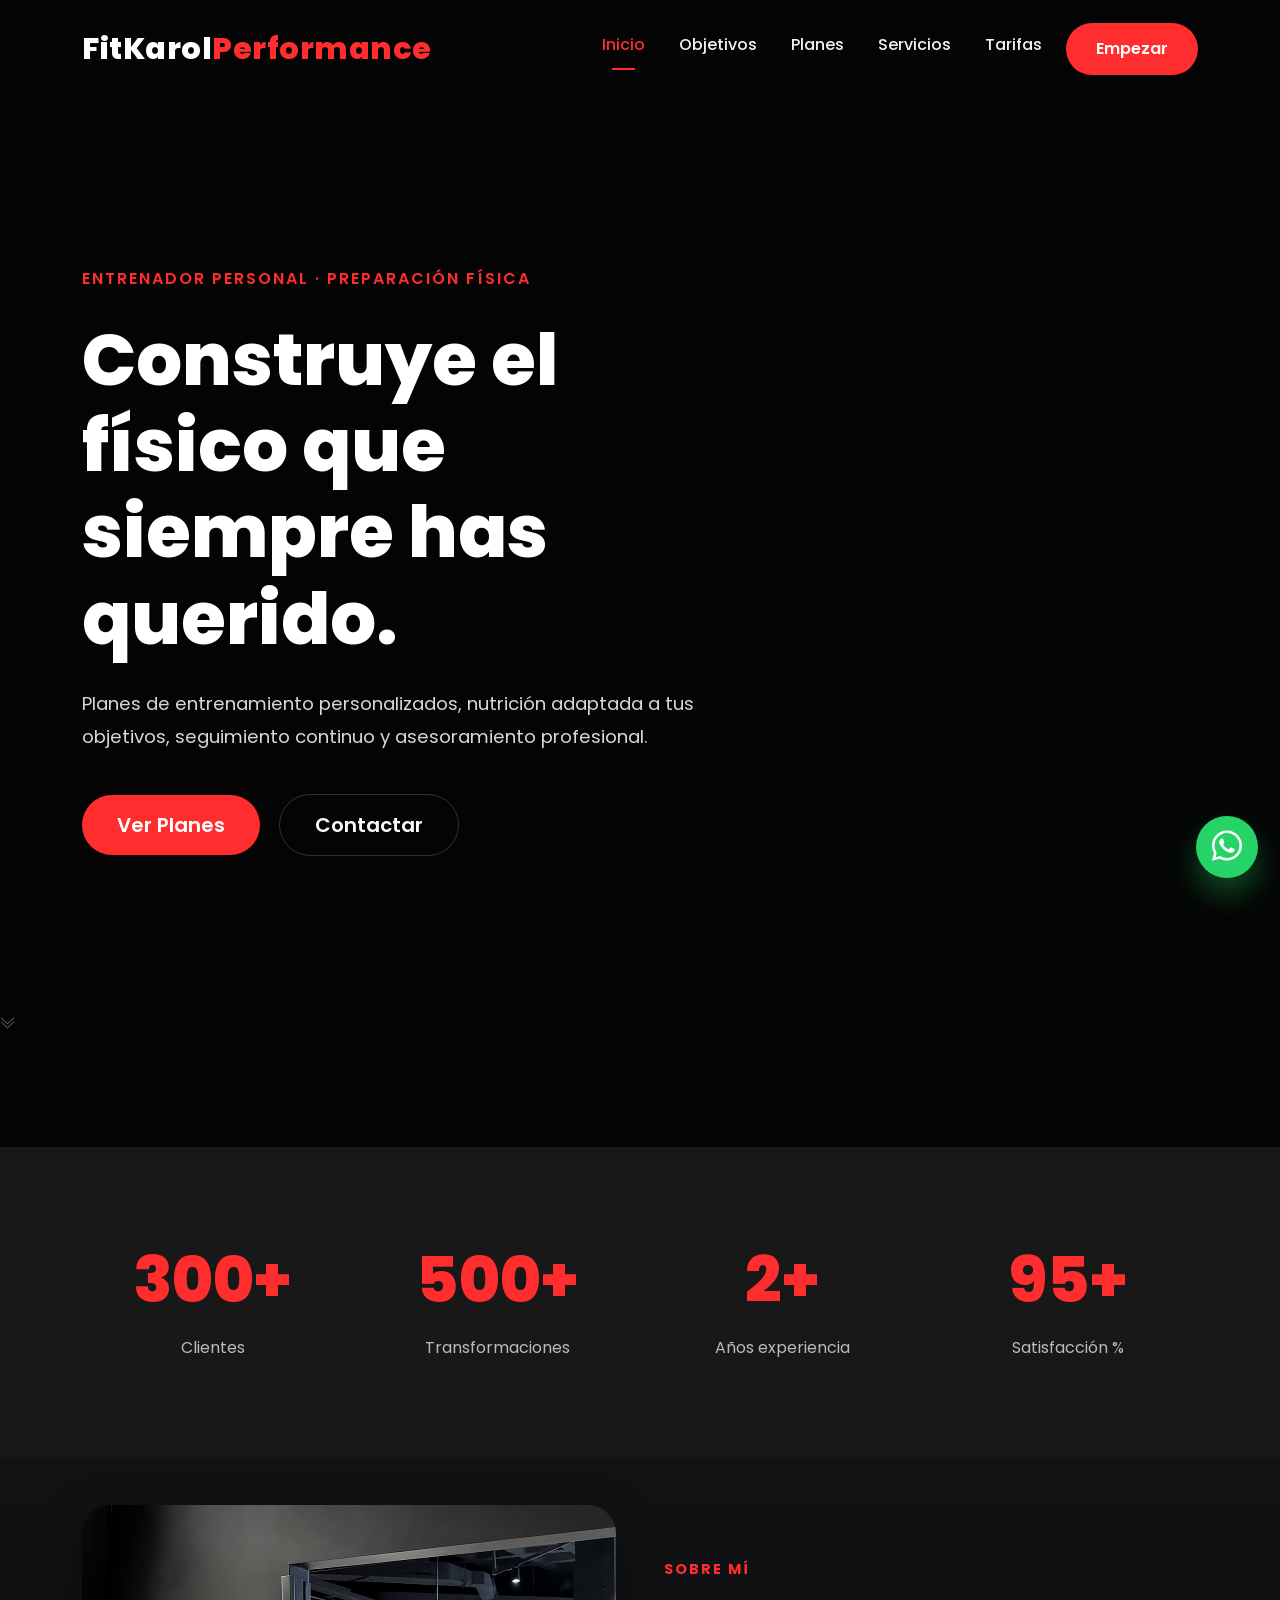
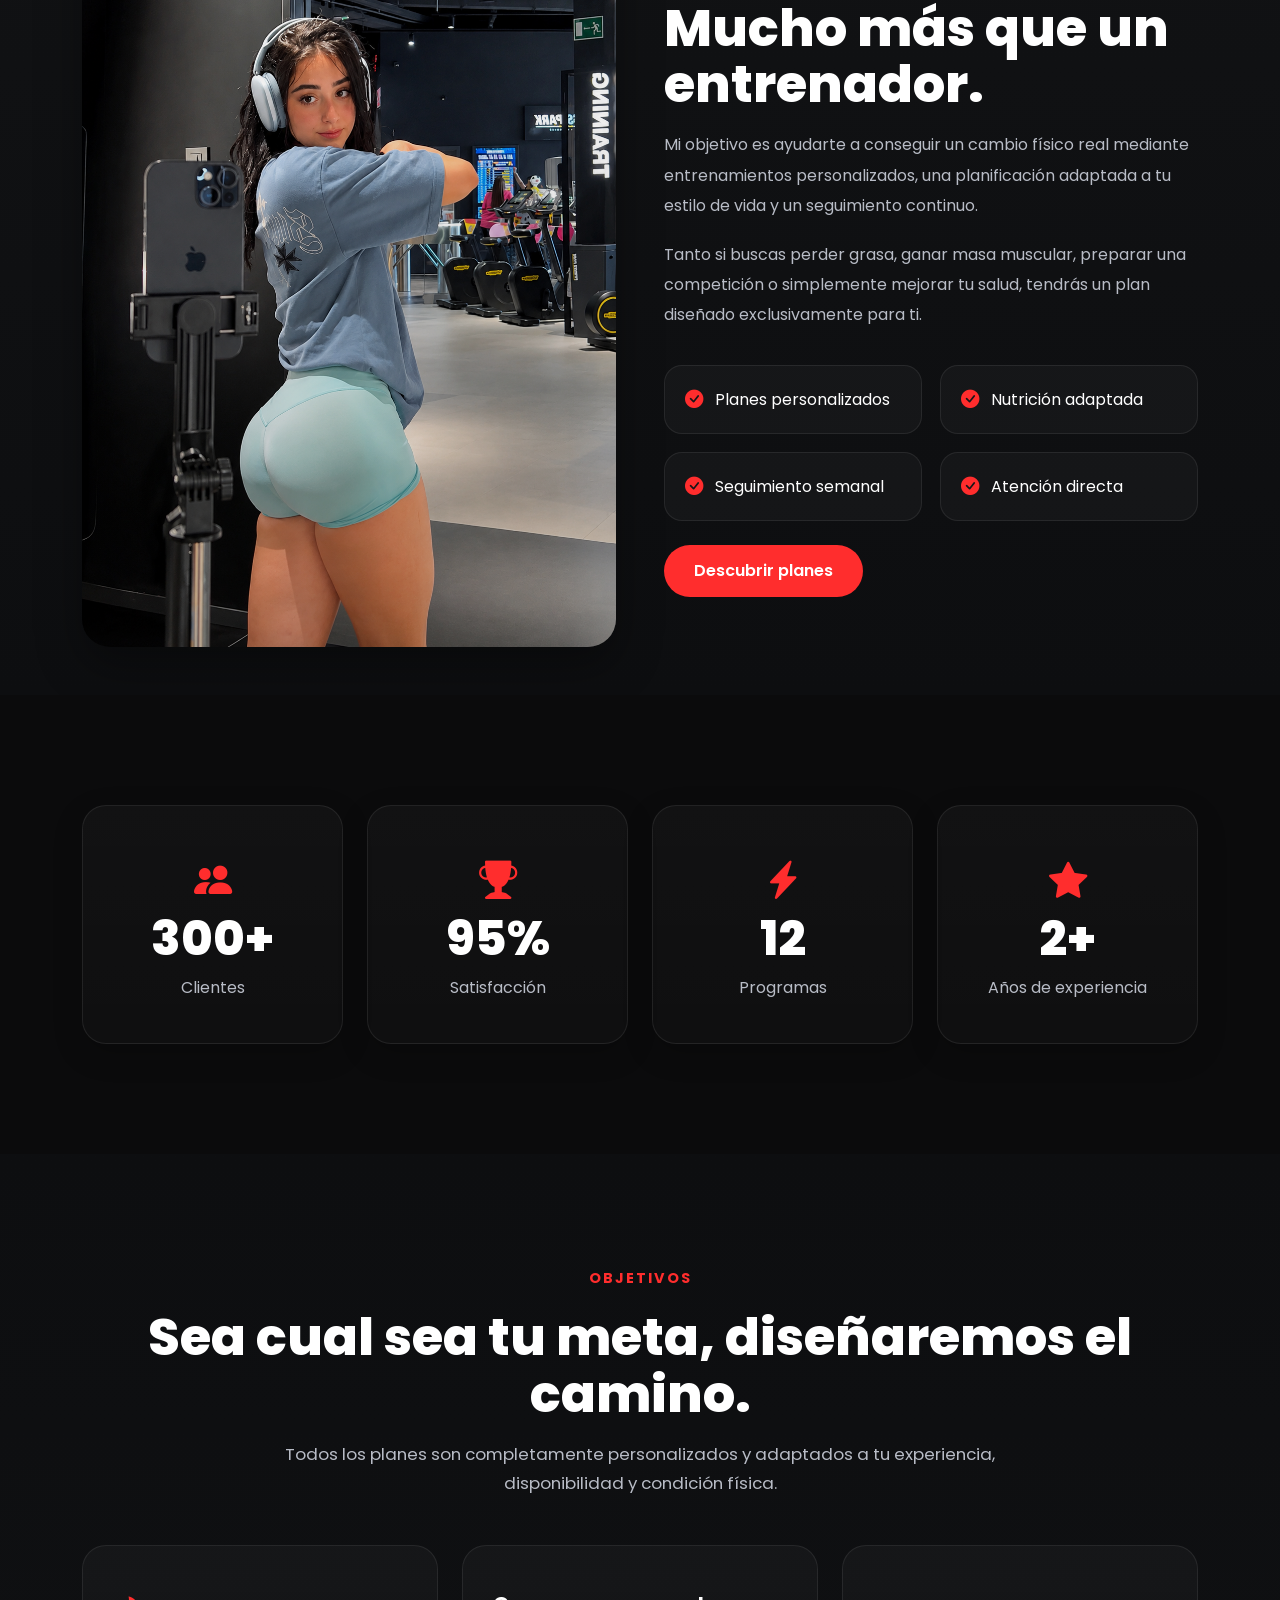
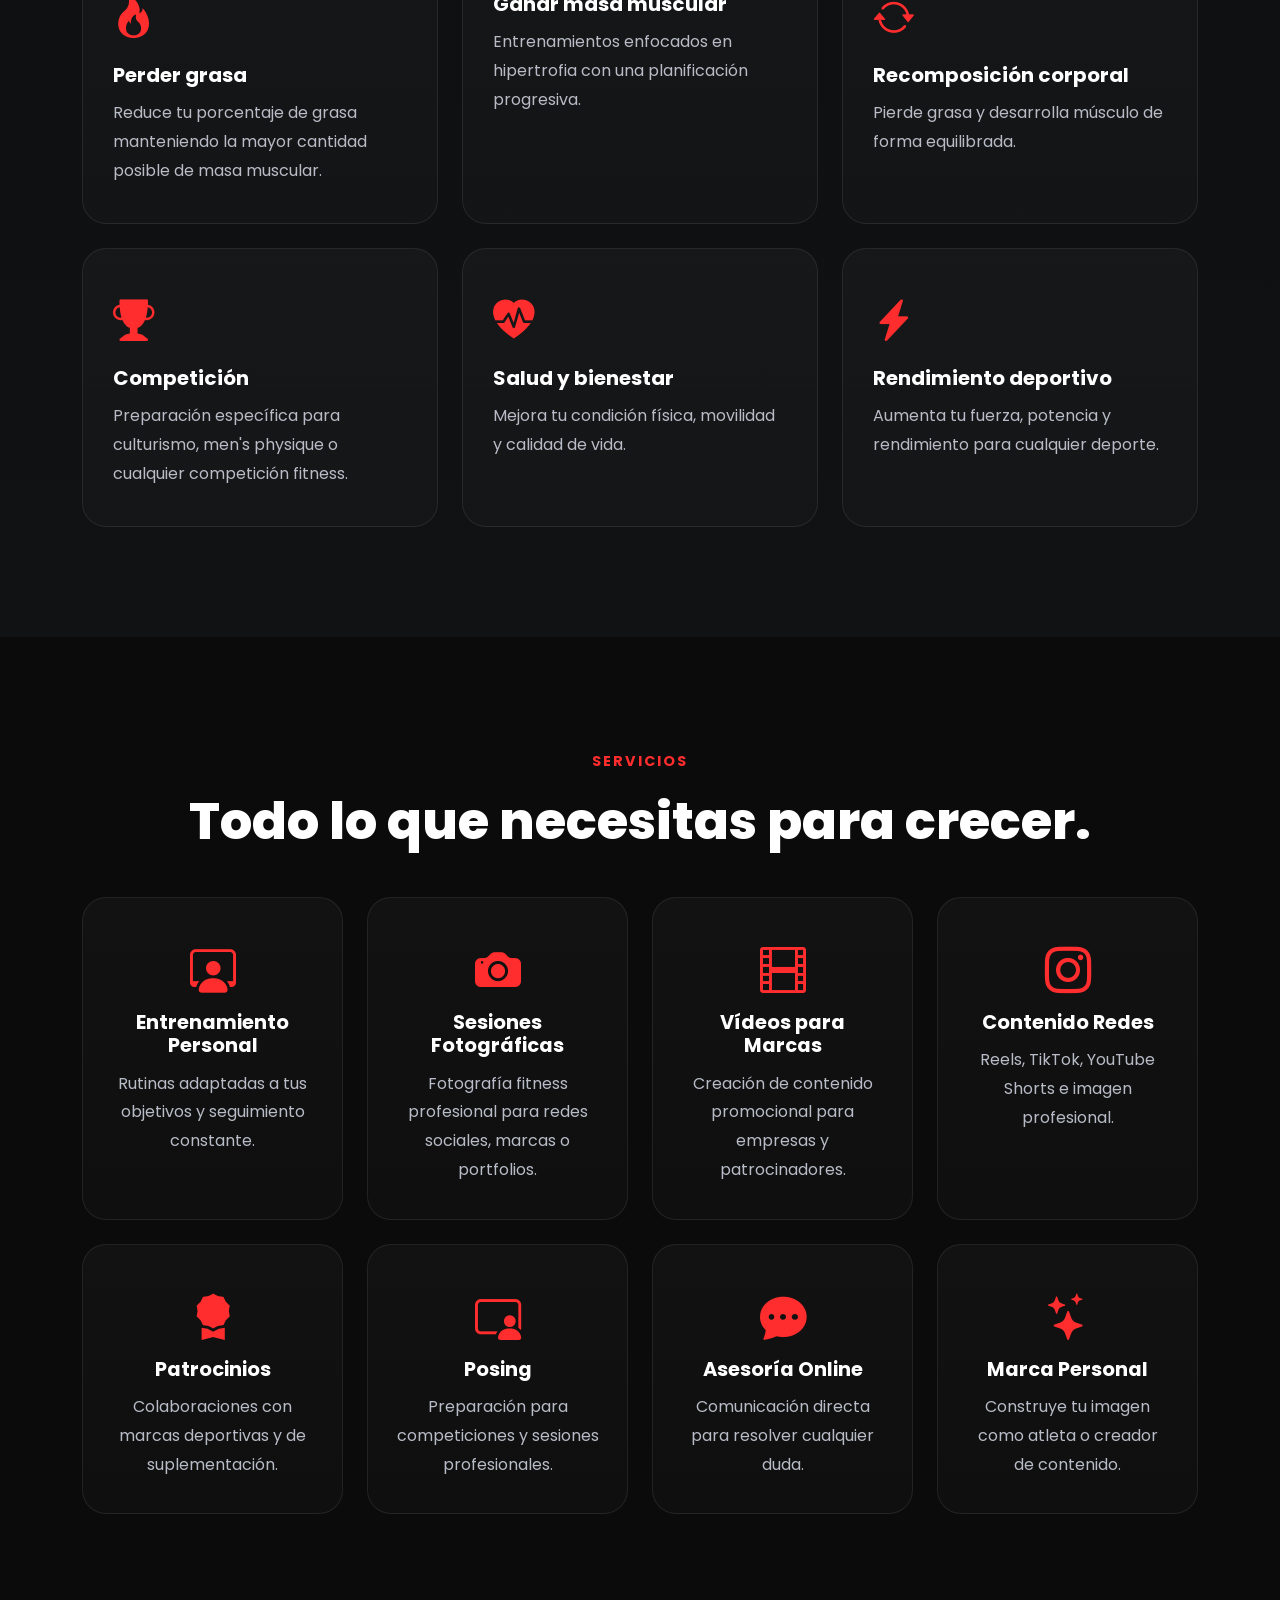
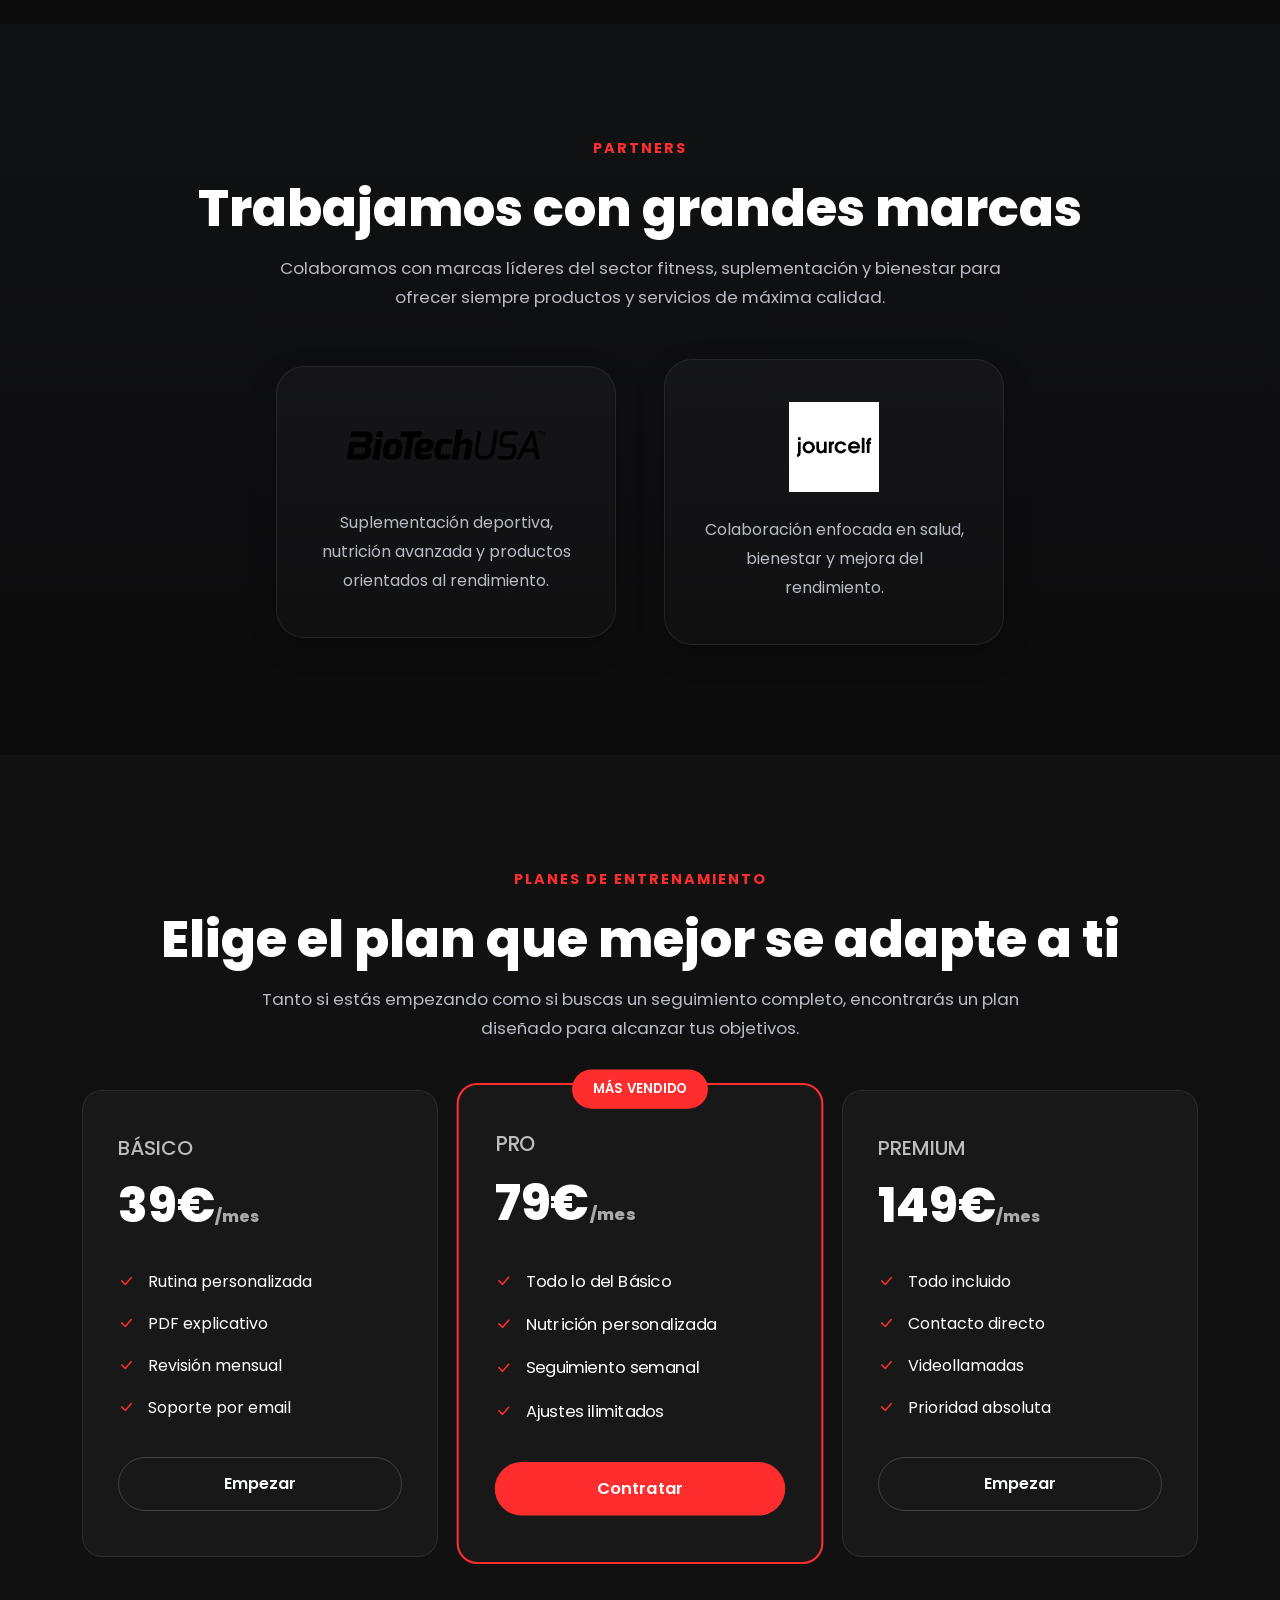
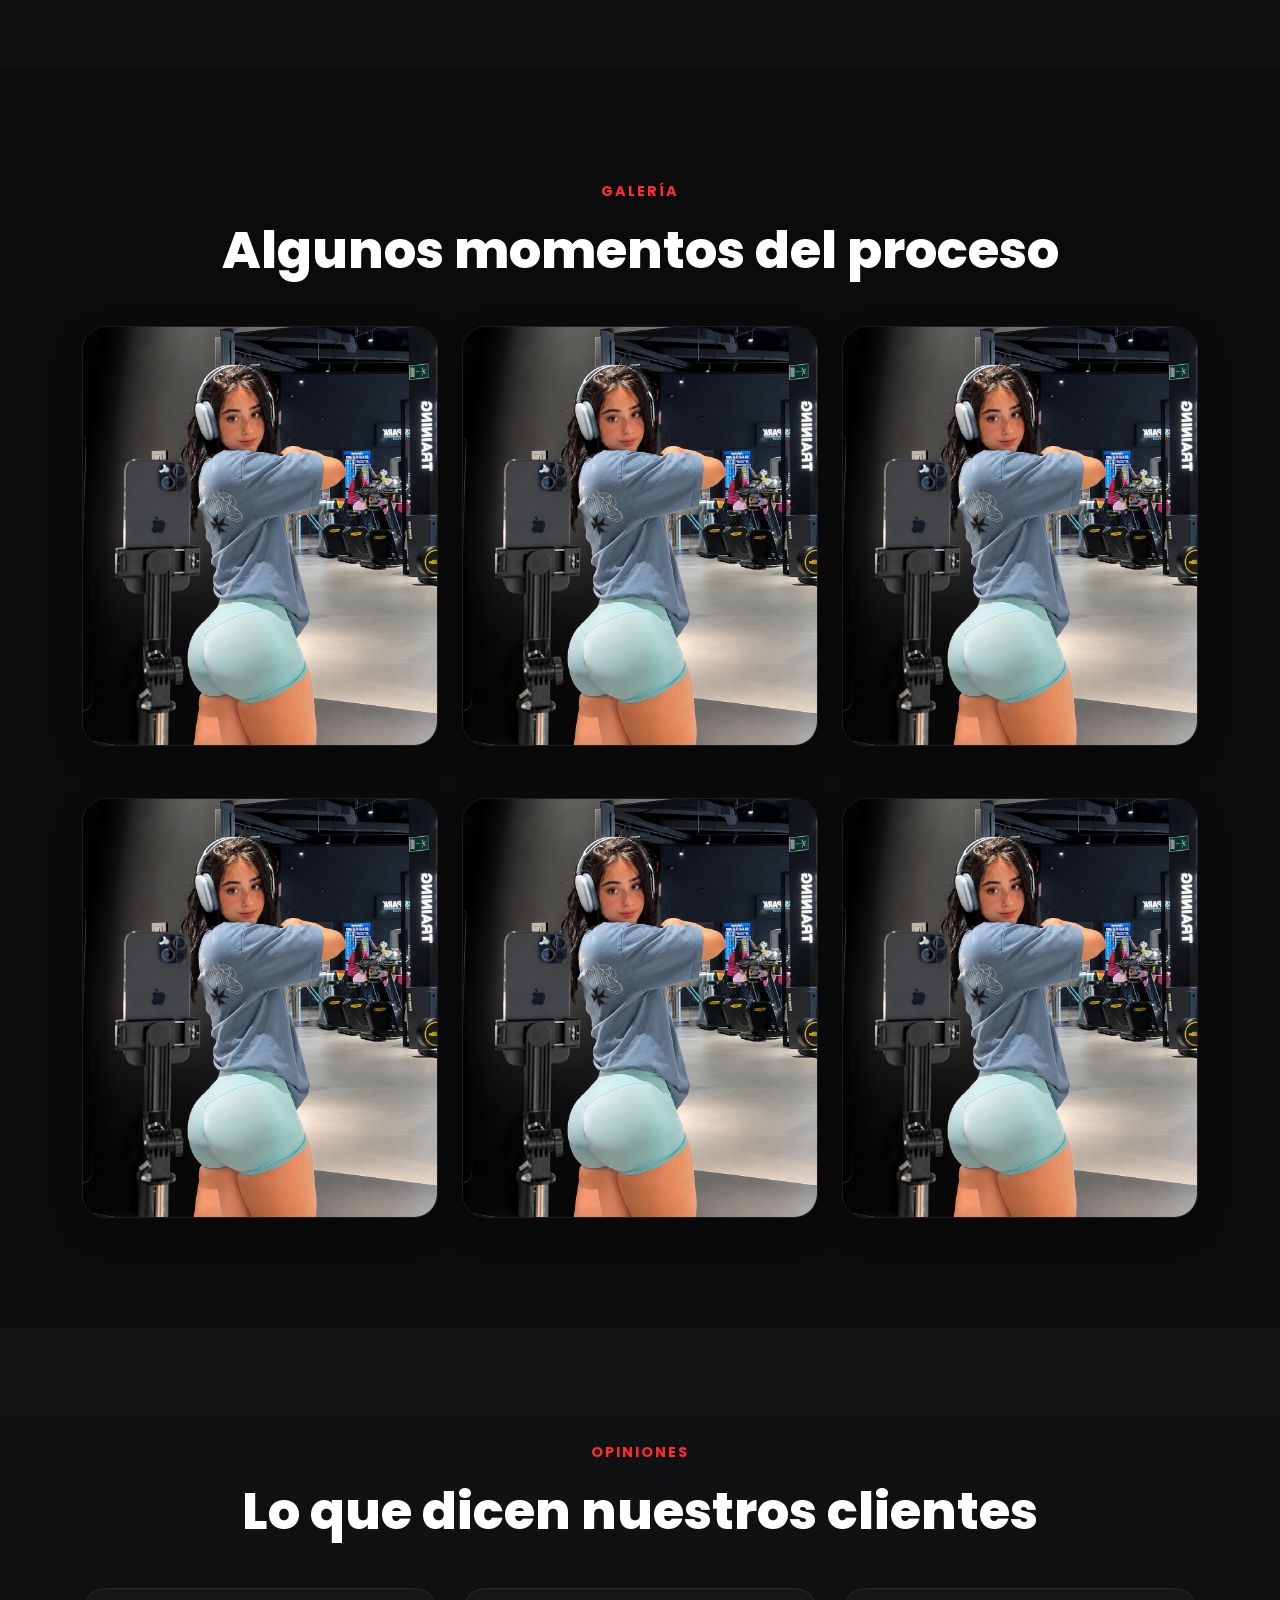
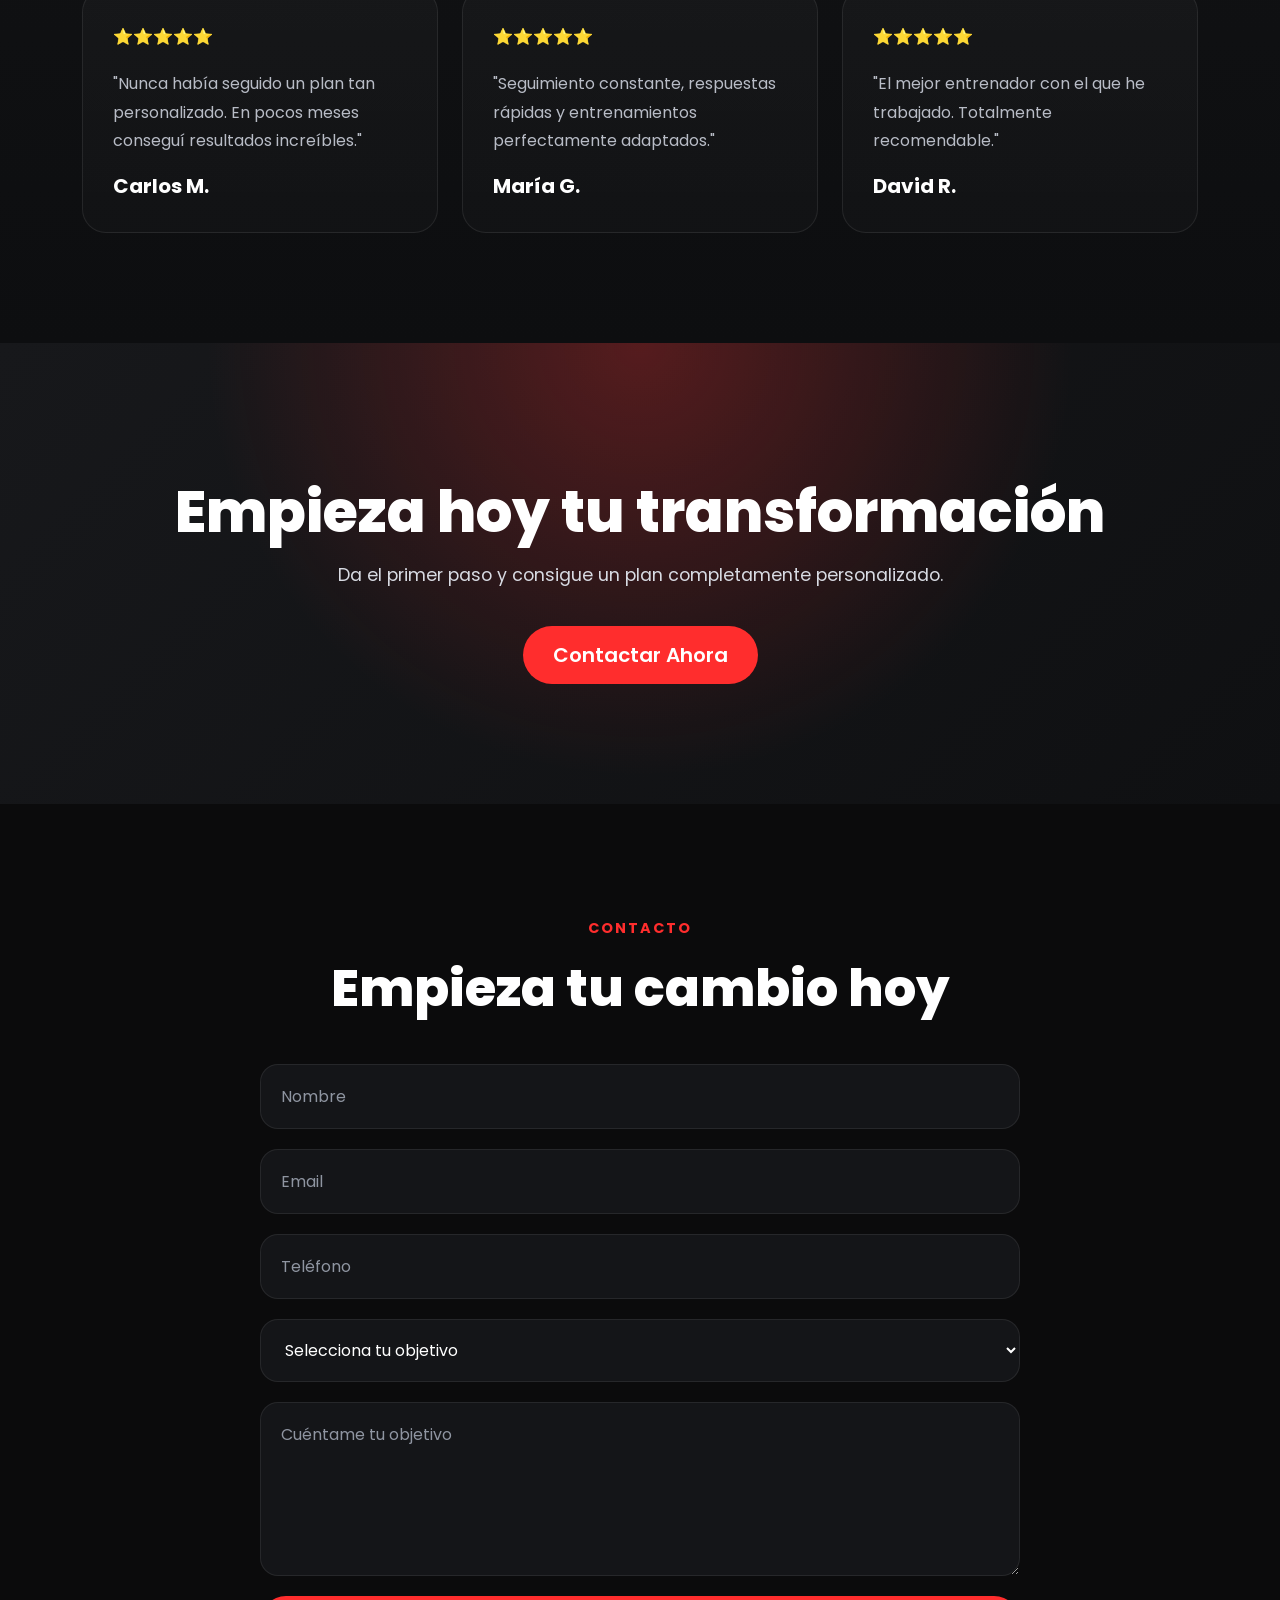
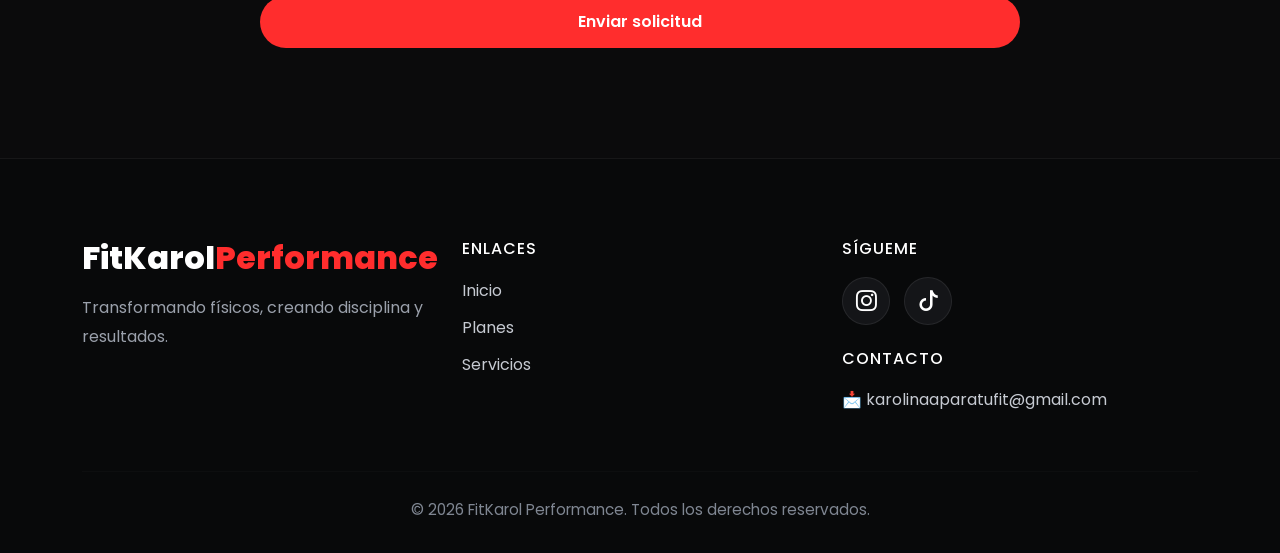
<file: html/index.html>
<!DOCTYPE html>
<html lang="es">

<head>

    <meta charset="UTF-8">
    <meta name="viewport" content="width=device-width, initial-scale=1.0">

    <title>FitKarol Performance | Entrenamiento Personal</title>
    <link rel="icon" type="image/png" href="../img/peso.png">

    <!-- Bootstrap -->
    <link href="https://cdn.jsdelivr.net/npm/bootstrap@5.3.7/dist/css/bootstrap.min.css" rel="stylesheet">

    <!-- AOS Animations -->
    <link href="https://unpkg.com/aos@2.3.1/dist/aos.css" rel="stylesheet">

    <!-- Bootstrap Icons -->
    <link rel="stylesheet" href="https://cdn.jsdelivr.net/npm/bootstrap-icons@1.13.1/font/bootstrap-icons.min.css">

    <!-- Google Fonts -->
    <link href="https://fonts.googleapis.com/css2?family=Poppins:wght@300;400;500;600;700;800&display=swap"
        rel="stylesheet">

    <!-- CSS -->
    <link rel="stylesheet" href="../css/index.css">

</head>

<body>

    <!--================ NAVBAR ================-->

    <nav class="navbar navbar-expand-lg fixed-top">

        <div class="container">

            <a class="navbar-brand" href="#">
                FitKarol<span>Performance</span>
            </a>

            <button class="navbar-toggler" type="button" data-bs-toggle="collapse" data-bs-target="#menu">

                <i class="bi bi-list"></i>

            </button>

            <div class="collapse navbar-collapse" id="menu">

                <ul class="navbar-nav ms-auto">

                    <li class="nav-item">
                        <a href="#inicio" class="nav-link">Inicio</a>
                    </li>

                    <li class="nav-item">
                        <a href="#objetivos" class="nav-link">Objetivos</a>
                    </li>

                    <li class="nav-item">
                        <a href="#planes" class="nav-link">Planes</a>
                    </li>

                    <li class="nav-item">
                        <a href="#servicios" class="nav-link">Servicios</a>
                    </li>

                    <li class="nav-item">
                        <a href="#tarifas" class="nav-link">Tarifas</a>
                    </li>

                    <li class="nav-item">
                        <a href="#contacto" class="btn btn-danger ms-lg-3">
                            Empezar
                        </a>
                    </li>

                </ul>

            </div>

        </div>

    </nav>

    <!--================ HERO ================-->

    <section id="inicio" class="hero">

        <div class="overlay"></div>

        <div class="container">

            <div class="row align-items-center min-vh-100">

                <div class="col-lg-7">

                    <span class="hero-subtitle">
                        ENTRENADOR PERSONAL · PREPARACIÓN FÍSICA
                    </span>

                    <h1>

                        Construye el físico
                        que siempre
                        has querido.

                    </h1>

                    <p>

                        Planes de entrenamiento personalizados,
                        nutrición adaptada a tus objetivos,
                        seguimiento continuo y asesoramiento profesional.

                    </p>

                    <div class="hero-buttons">

                        <a href="#planes" class="btn btn-danger btn-lg">

                            Ver Planes

                        </a>

                        <a href="#contacto" class="btn btn-outline-light btn-lg">

                            Contactar

                        </a>

                    </div>

                </div>

            </div>

        </div>

        <div class="scroll-down">

            <i class="bi bi-chevron-double-down"></i>

        </div>

    </section>

    <section class="counter-section">

        <div class="container">

            <div class="row text-center">


                <div class="col-md-3">

                    <h2 class="counter" data-target="300">
                        0
                    </h2>

                    <p>
                        Clientes
                    </p>

                </div>


                <div class="col-md-3">

                    <h2 class="counter" data-target="500">
                        0
                    </h2>

                    <p>
                        Transformaciones
                    </p>

                </div>


                <div class="col-md-3">

                    <h2 class="counter" data-target="2">
                        0
                    </h2>

                    <p>
                        Años experiencia
                    </p>

                </div>


                <div class="col-md-3">

                    <h2 class="counter" data-target="95">
                        0
                    </h2>

                    <p>
                        Satisfacción %
                    </p>

                </div>


            </div>

        </div>

    </section>

    <!--================ SOBRE MÍ ================-->

    <section class="about py-5" id="sobre">

        <div class="container">

            <div class="row align-items-center g-5">

                <div class="col-lg-6">

                    <div class="about-image">

                        <img src="../img/yo.png" class="img-fluid" alt="Entrenador">

                    </div>

                </div>

                <div class="col-lg-6">

                    <span class="section-subtitle">

                        SOBRE MÍ

                    </span>

                    <h2>

                        Mucho más que un entrenador.

                    </h2>

                    <p>

                        Mi objetivo es ayudarte a conseguir un cambio físico real mediante
                        entrenamientos personalizados, una planificación adaptada a tu estilo
                        de vida y un seguimiento continuo.

                    </p>

                    <p>

                        Tanto si buscas perder grasa, ganar masa muscular, preparar una competición
                        o simplemente mejorar tu salud, tendrás un plan diseñado exclusivamente para ti.

                    </p>

                    <div class="about-features">

                        <div>

                            <i class="bi bi-check-circle-fill"></i>

                            Planes personalizados

                        </div>

                        <div>

                            <i class="bi bi-check-circle-fill"></i>

                            Nutrición adaptada

                        </div>

                        <div>

                            <i class="bi bi-check-circle-fill"></i>

                            Seguimiento semanal

                        </div>

                        <div>

                            <i class="bi bi-check-circle-fill"></i>

                            Atención directa

                        </div>

                    </div>

                    <a href="#planes" class="btn btn-danger mt-4">

                        Descubrir planes

                    </a>

                </div>

            </div>

        </div>

    </section>

    <!--================ ESTADÍSTICAS ================-->

    <section class="stats">

        <div class="container">

            <div class="row text-center">

                <div class="col-md-3">

                    <div class="stat-card">

                        <i class="bi bi-people-fill"></i>

                        <h2>300+</h2>

                        <p>Clientes</p>

                    </div>

                </div>

                <div class="col-md-3">

                    <div class="stat-card">

                        <i class="bi bi-trophy-fill"></i>

                        <h2>95%</h2>

                        <p>Satisfacción</p>

                    </div>

                </div>

                <div class="col-md-3">

                    <div class="stat-card">

                        <i class="bi bi-lightning-charge-fill"></i>

                        <h2>12</h2>

                        <p>Programas</p>

                    </div>

                </div>

                <div class="col-md-3">

                    <div class="stat-card">

                        <i class="bi bi-star-fill"></i>

                        <h2>2+</h2>

                        <p>Años de experiencia</p>

                    </div>

                </div>

            </div>

        </div>

    </section>

    

    <!--================ OBJETIVOS ================-->

    <section class="goals" id="objetivos">

        <div class="container">

            <div class="text-center mb-5">

                <span class="section-subtitle">
                    OBJETIVOS
                </span>

                <h2>
                    Sea cual sea tu meta,
                    diseñaremos el camino.
                </h2>

                <p class="section-text">
                    Todos los planes son completamente personalizados y adaptados
                    a tu experiencia, disponibilidad y condición física.
                </p>

            </div>

            <div class="row g-4">

                <div class="col-lg-4 col-md-6">

                    <div class="goal-card">

                        <i class="bi bi-fire"></i>

                        <h4>Perder grasa</h4>

                        <p>
                            Reduce tu porcentaje de grasa manteniendo la mayor
                            cantidad posible de masa muscular.
                        </p>

                    </div>

                </div>

                <div class="col-lg-4 col-md-6">

                    <div class="goal-card" data-aos="fade-up">

                        <i class="bi bi-barbell"></i>

                        <h4>Ganar masa muscular</h4>

                        <p>
                            Entrenamientos enfocados en hipertrofia con una
                            planificación progresiva.
                        </p>

                    </div>

                </div>

                <div class="col-lg-4 col-md-6">

                    <div class="goal-card">

                        <i class="bi bi-arrow-repeat"></i>

                        <h4>Recomposición corporal</h4>

                        <p>
                            Pierde grasa y desarrolla músculo de forma equilibrada.
                        </p>

                    </div>

                </div>

                <div class="col-lg-4 col-md-6">

                    <div class="goal-card">

                        <i class="bi bi-trophy-fill"></i>

                        <h4>Competición</h4>

                        <p>
                            Preparación específica para culturismo, men's physique
                            o cualquier competición fitness.
                        </p>

                    </div>

                </div>

                <div class="col-lg-4 col-md-6">

                    <div class="goal-card">

                        <i class="bi bi-heart-pulse-fill"></i>

                        <h4>Salud y bienestar</h4>

                        <p>
                            Mejora tu condición física, movilidad y calidad de vida.
                        </p>

                    </div>

                </div>

                <div class="col-lg-4 col-md-6">

                    <div class="goal-card">

                        <i class="bi bi-lightning-charge-fill"></i>

                        <h4>Rendimiento deportivo</h4>

                        <p>
                            Aumenta tu fuerza, potencia y rendimiento para cualquier deporte.
                        </p>

                    </div>

                </div>

            </div>

        </div>

    </section>

    <!--================ SERVICIOS ================-->

    <section class="services" id="servicios">

        <div class="container">

            <div class="text-center mb-5">

                <span class="section-subtitle">
                    SERVICIOS
                </span>

                <h2>
                    Todo lo que necesitas para crecer.
                </h2>

            </div>

            <div class="row g-4">

                <div class="col-lg-3 col-md-6">

                    <div class="service-card" data-aos="zoom-in">

                        <i class="bi bi-person-workspace"></i>

                        <h4>Entrenamiento Personal</h4>

                        <p>
                            Rutinas adaptadas a tus objetivos y seguimiento constante.
                        </p>

                    </div>

                </div>

                <div class="col-lg-3 col-md-6">

                    <div class="service-card">

                        <i class="bi bi-camera-fill"></i>

                        <h4>Sesiones Fotográficas</h4>

                        <p>
                            Fotografía fitness profesional para redes sociales,
                            marcas o portfolios.
                        </p>

                    </div>

                </div>

                <div class="col-lg-3 col-md-6">

                    <div class="service-card">

                        <i class="bi bi-film"></i>

                        <h4>Vídeos para Marcas</h4>

                        <p>
                            Creación de contenido promocional para empresas y patrocinadores.
                        </p>

                    </div>

                </div>

                <div class="col-lg-3 col-md-6">

                    <div class="service-card">

                        <i class="bi bi-instagram"></i>

                        <h4>Contenido Redes</h4>

                        <p>
                            Reels, TikTok, YouTube Shorts e imagen profesional.
                        </p>

                    </div>

                </div>

                <div class="col-lg-3 col-md-6">

                    <div class="service-card">

                        <i class="bi bi-award-fill"></i>

                        <h4>Patrocinios</h4>

                        <p>
                            Colaboraciones con marcas deportivas y de suplementación.
                        </p>

                    </div>

                </div>

                <div class="col-lg-3 col-md-6">

                    <div class="service-card">

                        <i class="bi bi-person-video3"></i>

                        <h4>Posing</h4>

                        <p>
                            Preparación para competiciones y sesiones profesionales.
                        </p>

                    </div>

                </div>

                <div class="col-lg-3 col-md-6">

                    <div class="service-card">

                        <i class="bi bi-chat-dots-fill"></i>

                        <h4>Asesoría Online</h4>

                        <p>
                            Comunicación directa para resolver cualquier duda.
                        </p>

                    </div>

                </div>

                <div class="col-lg-3 col-md-6">

                    <div class="service-card">

                        <i class="bi bi-stars"></i>

                        <h4>Marca Personal</h4>

                        <p>
                            Construye tu imagen como atleta o creador de contenido.
                        </p>

                    </div>

                </div>

            </div>

        </div>

    </section>

    <!--================ PATROCINADORES ================-->

<section class="partners">

    <div class="container">

        <div class="text-center mb-5">

            <span class="section-subtitle">
                PARTNERS
            </span>

            <h2>
                Trabajamos con grandes marcas
            </h2>

            <p class="section-text">

                Colaboramos con marcas líderes del sector fitness,
                suplementación y bienestar para ofrecer siempre
                productos y servicios de máxima calidad.

            </p>

        </div>


        <div class="row justify-content-center align-items-center g-5">


            <div class="col-lg-4 col-md-6">

                <div class="partner-card">


                    <img src="../img/biotech.png"
                    alt="BiotechUSA">


                    <p>
                        Suplementación deportiva,
                        nutrición avanzada y productos
                        orientados al rendimiento.
                    </p>


                </div>

            </div>



            <div class="col-lg-4 col-md-6">

                <div class="partner-card">


                    <img src="../img/jourcelf.png"
                    alt="Jourcelf">


                    <p>
                        Colaboración enfocada en salud,
                        bienestar y mejora del rendimiento.
                    </p>


                </div>

            </div>


        </div>


    </div>


</section>

    <!--================ PLANES ================-->

    <section class="pricing" id="planes">

        <div class="container">

            <div class="text-center mb-5">

                <span class="section-subtitle">
                    PLANES DE ENTRENAMIENTO
                </span>

                <h2>
                    Elige el plan que mejor se adapte a ti
                </h2>

                <p class="section-text">
                    Tanto si estás empezando como si buscas un seguimiento completo,
                    encontrarás un plan diseñado para alcanzar tus objetivos.
                </p>

            </div>

            <div class="row g-4 justify-content-center">

                <!-- Básico -->

                <div class="col-lg-4">

                    <div class="price-card" data-aos="fade-up">

                        <h5>Básico</h5>

                        <h2>39€<span>/mes</span></h2>

                        <ul>

                            <li><i class="bi bi-check-lg"></i> Rutina personalizada</li>

                            <li><i class="bi bi-check-lg"></i> PDF explicativo</li>

                            <li><i class="bi bi-check-lg"></i> Revisión mensual</li>

                            <li><i class="bi bi-check-lg"></i> Soporte por email</li>

                        </ul>

                        <a href="#" class="btn btn-outline-light w-100">
                            Empezar
                        </a>

                    </div>

                </div>

                <!-- PRO -->

                <div class="col-lg-4">

                    <div class="price-card featured">

                        <div class="badge-plan">
                            MÁS VENDIDO
                        </div>

                        <h5>Pro</h5>

                        <h2>79€<span>/mes</span></h2>

                        <ul>

                            <li><i class="bi bi-check-lg"></i> Todo lo del Básico</li>

                            <li><i class="bi bi-check-lg"></i> Nutrición personalizada</li>

                            <li><i class="bi bi-check-lg"></i> Seguimiento semanal</li>

                            <li><i class="bi bi-check-lg"></i> Ajustes ilimitados</li>

                        </ul>

                        <a href="#" class="btn btn-danger w-100">
                            Contratar
                        </a>

                    </div>

                </div>

                <!-- Premium -->

                <div class="col-lg-4">

                    <div class="price-card">

                        <h5>Premium</h5>

                        <h2>149€<span>/mes</span></h2>

                        <ul>

                            <li><i class="bi bi-check-lg"></i> Todo incluido</li>

                            <li><i class="bi bi-check-lg"></i> Contacto directo</li>

                            <li><i class="bi bi-check-lg"></i> Videollamadas</li>

                            <li><i class="bi bi-check-lg"></i> Prioridad absoluta</li>

                        </ul>

                        <a href="#" class="btn btn-outline-light w-100">
                            Empezar
                        </a>

                    </div>

                </div>

            </div>

        </div>

    </section>

    <!--================ GALERÍA ================-->

    <section class="gallery">

        <div class="container">

            <div class="text-center mb-5">

                <span class="section-subtitle">
                    GALERÍA
                </span>

                <h2>
                    Algunos momentos del proceso
                </h2>

            </div>

            <div class="row g-4">

                <div class="col-lg-4">
                    <img src="../img/yo.png" class="gallery-img" alt="">
                </div>

                <div class="col-lg-4">
                    <img src="../img/yo.png" class="gallery-img" alt="">
                </div>

                <div class="col-lg-4">
                    <img src="../img/yo.png" class="gallery-img" alt="">
                </div>

                <div class="col-lg-4">
                    <img src="../img/yo.png" class="gallery-img" alt="">
                </div>

                <div class="col-lg-4">
                    <img src="../img/yo.png" class="gallery-img" alt="">
                </div>

                <div class="col-lg-4">
                    <img src="../img/yo.png" class="gallery-img" alt="">
                </div>

            </div>

        </div>

    </section>

    <!--================ TESTIMONIOS ================-->

    <section class="testimonials">

        <div class="container">

            <div class="text-center mb-5">

                <span class="section-subtitle">
                    OPINIONES
                </span>

                <h2>
                    Lo que dicen nuestros clientes
                </h2>

            </div>

            <div class="row g-4">

                <div class="col-lg-4">

                    <div class="testimonial-card">

                        ⭐⭐⭐⭐⭐

                        <p>
                            "Nunca había seguido un plan tan personalizado.
                            En pocos meses conseguí resultados increíbles."
                        </p>

                        <h5>Carlos M.</h5>

                    </div>

                </div>

                <div class="col-lg-4">

                    <div class="testimonial-card">

                        ⭐⭐⭐⭐⭐

                        <p>
                            "Seguimiento constante, respuestas rápidas y
                            entrenamientos perfectamente adaptados."
                        </p>

                        <h5>María G.</h5>

                    </div>

                </div>

                <div class="col-lg-4">

                    <div class="testimonial-card">

                        ⭐⭐⭐⭐⭐

                        <p>
                            "El mejor entrenador con el que he trabajado.
                            Totalmente recomendable."
                        </p>

                        <h5>David R.</h5>

                    </div>

                </div>

            </div>

        </div>

    </section>

    <!--================ CTA ================-->

    <section class="cta">

        <div class="container text-center">

            <h2>
                Empieza hoy tu transformación
            </h2>

            <p>
                Da el primer paso y consigue un plan completamente personalizado.
            </p>

            <a href="#contacto" class="btn btn-danger btn-lg">
                Contactar Ahora
            </a>

        </div>

    </section>

    <section class="contact" id="contacto">


        <div class="container">


            <div class="text-center mb-5">

                <span class="section-subtitle">
                    CONTACTO
                </span>

                <h2>
                    Empieza tu cambio hoy
                </h2>

            </div>



            <form class="contact-form">


                <input type="text" placeholder="Nombre">


                <input type="email" placeholder="Email">


                <input type="tel" placeholder="Teléfono">


                <select>

                    <option>
                        Selecciona tu objetivo
                    </option>

                    <option>
                        Perder grasa
                    </option>

                    <option>
                        Ganar músculo
                    </option>

                    <option>
                        Preparación competición
                    </option>

                </select>


                <textarea rows="5" placeholder="Cuéntame tu objetivo"></textarea>


                <button class="btn btn-danger">

                    Enviar solicitud

                </button>


            </form>


        </div>


    </section>
    <!-- Bootstrap -->
    <script src="https://cdn.jsdelivr.net/npm/bootstrap@5.3.7/dist/js/bootstrap.bundle.min.js"></script>

    <!-- JS -->
    <script src="../js/index.js"></script>

    <script src="https://unpkg.com/aos@2.3.1/dist/aos.js"></script>

    <script>

        AOS.init({

            duration: 1000,
            once: true

        });

    </script>

<a href="https://wa.me/34654750512?text=¡Hola!%20He%20visto%20tu%20página%20web%20y%20me%20gustaría%20obtener%20más%20información%20sobre%20tus%20servicios.%20¿Podrías%20ayudarme?" class="whatsapp" target="_blank" aria-label="Contactar por WhatsApp">

    <i class="bi bi-whatsapp"></i>

</a>

</body>

<footer>


    <div class="container">


        <div class="row">


            <div class="col-lg-4">


                <h3>

                    FitKarol<span>Performance</span>

                </h3>


                <p>

                    Transformando físicos,
                    creando disciplina y resultados.

                </p>


            </div>



            <div class="col-lg-4">


                <h5>
                    Enlaces
                </h5>


                <a href="#">
                    Inicio
                </a>

                <a href="#">
                    Planes
                </a>

                <a href="#">
                    Servicios
                </a>


            </div>




            <div class="col-lg-4">


                <h5>
                    Sígueme
                </h5>


                <div class="social">

                    <a href="https://www.instagram.com/aparatu.fitkarol/" target="_blank">
                        <i class="bi bi-instagram"></i>
                    </a>

                    <a href="https://www.tiktok.com/@karolina.aparatu" target="_blank">
                        <i class="bi bi-tiktok"></i>
                    </a>

                </div>

                <h5 class="mt-4">
                    Contacto
                </h5>

                <p>
                    <a href="mailto:karolinaaparatufit@gmail.com">
                        📩 karolinaaparatufit@gmail.com
                    </a>
                </p>

            </div>



        </div>


        <hr>


        <p class="copyright">

            © 2026 FitKarol Performance. Todos los derechos reservados.

        </p>


    </div>


</footer>

</html>
</file>
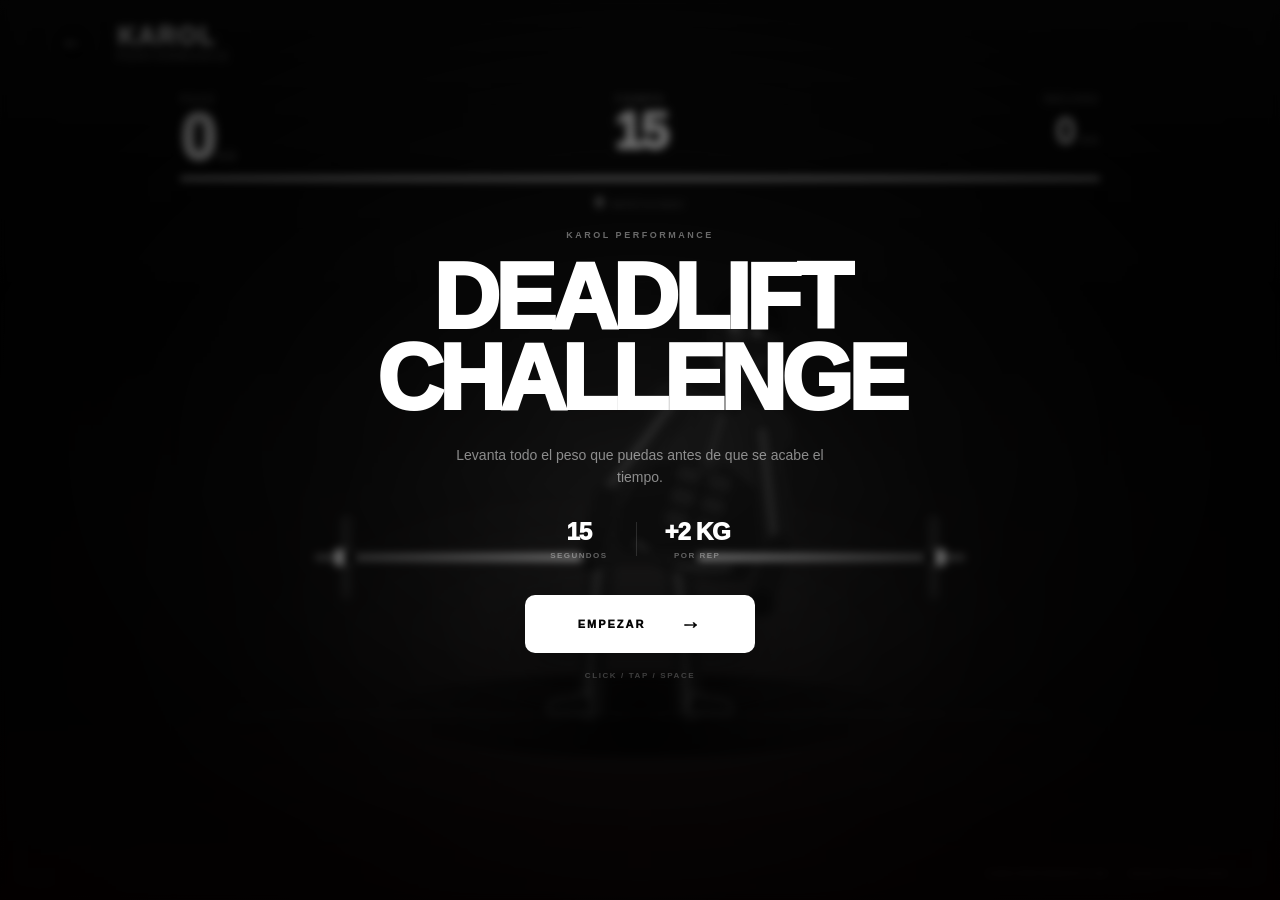
<file: juego.html>
<!DOCTYPE html>
<html lang="es">
<head>
    <meta charset="UTF-8">
    <meta name="viewport" content="width=device-width, initial-scale=1.0, maximum-scale=1.0, user-scalable=no">

    <title>Deadlift Challenge | KarolPerformance</title>

    <link rel="stylesheet" href="css/juego.css">
    <script src="js/juego.js" defer></script>
</head>

<body>

    <main id="game" class="game">

        <!-- =========================
             FONDO / CANVAS
        ========================== -->

        <div class="game-background"></div>

        <canvas id="gameCanvas"></canvas>

        <!-- =========================
             CABECERA
        ========================== -->

        <header class="game-header">

            <button
                id="backButton"
                class="icon-button back-button"
                type="button"
                aria-label="Volver"
                onclick="window.location.href='index.html'"
            >
                <span>←</span>
            </button>

            <div class="brand">
                <span class="brand-main">KAROL</span>
                <span class="brand-sub">PERFORMANCE</span>
            </div>

            <div class="header-spacer"></div>

        </header>


        <!-- =========================
             HUD
        ========================== -->

        <section id="hud" class="hud">

            <div class="hud-item hud-weight">

                <span class="hud-label">PESO</span>

                <div class="weight-value">
                    <span id="weightValue">0</span>
                    <span class="weight-unit">KG</span>
                </div>

            </div>


            <div class="hud-center">

                <div class="timer-wrapper">

                    <span class="hud-label">TIEMPO</span>

                    <span id="timerValue" class="timer-value">
                        15
                    </span>

                </div>

            </div>


            <div class="hud-item hud-record">

                <span class="hud-label">RÉCORD</span>

                <div class="record-value">
                    <span id="recordValue">0</span>
                    <span class="weight-unit">KG</span>
                </div>

            </div>

        </section>


        <!-- =========================
             BARRA DE TIEMPO
        ========================== -->

        <div class="time-progress">

            <div
                id="timeProgressBar"
                class="time-progress-bar"
            ></div>

        </div>


        <!-- =========================
             CONTADOR DE REPETICIONES
        ========================== -->

        <div id="repCounter" class="rep-counter">

            <span id="repValue">0</span>

            <span class="rep-label">
                REPETICIONES
            </span>

        </div>


        <!-- =========================
             ZONA DE JUEGO
        ========================== -->

        <section
            id="gameStage"
            class="game-stage"
            aria-label="Zona de juego"
        >

            <!--
                Canvas ocupa visualmente esta zona.
                El personaje, barra, discos y efectos
                serán dibujados mediante JavaScript.
            -->

        </section>


        <!-- =========================
             BOTÓN DE LEVANTAR
        ========================== -->

        <button
            id="liftButton"
            class="lift-button"
            type="button"
        >

            <span class="lift-button-top">
                LEVANTA
            </span>

            <span class="lift-button-main">
                ↑
            </span>

            <span class="lift-button-bottom">
                CLICK / SPACE
            </span>

        </button>


        <!-- =========================
             PANTALLA INICIAL
        ========================== -->

        <section
            id="startScreen"
            class="overlay-screen start-screen"
        >

            <div class="overlay-content">

                <div class="eyebrow">
                    KAROL PERFORMANCE
                </div>

                <h1>
                    DEADLIFT
                    <span>CHALLENGE</span>
                </h1>

                <p class="game-description">
                    Levanta todo el peso que puedas
                    antes de que se acabe el tiempo.
                </p>

                <div class="game-rules">

                    <div class="rule">
                        <strong>15</strong>
                        <span>SEGUNDOS</span>
                    </div>

                    <div class="rule-divider"></div>

                    <div class="rule">
                        <strong>+2 KG</strong>
                        <span>POR REP</span>
                    </div>

                </div>

                <button
                    id="startButton"
                    class="primary-button"
                    type="button"
                >
                    <span>EMPEZAR</span>
                    <span class="button-arrow">→</span>
                </button>

                <div class="controls-hint">
                    CLICK / TAP / SPACE
                </div>

            </div>

        </section>


        <!-- =========================
             PANTALLA DE RESULTADO
        ========================== -->

        <section
            id="resultScreen"
            class="overlay-screen result-screen"
            hidden
        >

            <div class="overlay-content">

                <div class="eyebrow">
                    TIEMPO AGOTADO
                </div>

                <h2>
                    ENTRENAMIENTO
                    <span>COMPLETADO</span>
                </h2>


                <div class="result-main">

                    <span class="result-label">
                        PESO LEVANTADO
                    </span>

                    <div class="result-weight">

                        <span id="resultWeight">
                            0
                        </span>

                        <span>KG</span>

                    </div>

                </div>


                <div class="result-stats">

                    <div class="result-stat">

                        <span class="stat-value" id="resultReps">
                            0
                        </span>

                        <span class="stat-label">
                            REPETICIONES
                        </span>

                    </div>


                    <div class="result-stat">

                        <span class="stat-value" id="resultRecord">
                            0
                        </span>

                        <span class="stat-label">
                            RÉCORD
                        </span>

                    </div>

                </div>


                <div
                    id="newRecordMessage"
                    class="new-record-message"
                    hidden
                >
                    🏆 NUEVO RÉCORD
                </div>


                <button
                    id="restartButton"
                    class="primary-button"
                    type="button"
                >

                    <span>
                        VOLVER A JUGAR
                    </span>

                    <span class="button-arrow">
                        ↻
                    </span>

                </button>


                <button
                    id="resultBackButton"
                    class="secondary-button"
                    type="button"
                >
                    VOLVER
                </button>

            </div>

        </section>


        <!-- =========================
             FEEDBACK VISUAL
        ========================== -->

        <div
            id="repFlash"
            class="rep-flash"
            aria-hidden="true"
        ></div>


        <div
            id="statusMessage"
            class="status-message"
            aria-live="polite"
        ></div>


        <!-- =========================
             ESQUINAS DECORATIVAS
        ========================== -->

        <div class="corner corner-top-left"></div>
        <div class="corner corner-top-right"></div>
        <div class="corner corner-bottom-left"></div>
        <div class="corner corner-bottom-right"></div>


        <!-- =========================
             FOOTER
        ========================== -->

        <footer class="game-footer">

            <span>
                KAROLPERFORMANCE.COM
            </span>

            <span class="footer-separator">
                /
            </span>

            <span>
                DEADLIFT CHALLENGE
            </span>

        </footer>

    </main>

</body>
</html>
</file>
<file: css/index.css>
* {
    margin: 0;
    padding: 0;
    box-sizing: border-box;
}

:root {
    --bg: #0b0b0c;
    --bg-soft: #111214;
    --card: #17181b;
    --card-2: #1d1f23;
    --text: #ffffff;
    --muted: #b8bcc6;
    --accent: #ff2d2d;
    --accent-2: #d81f26;
    --border: rgba(255, 255, 255, .08);
    --shadow: 0 18px 45px rgba(0, 0, 0, .35);
}

html {
    scroll-behavior: smooth;
}

body {
    font-family: 'Poppins', sans-serif;
    background: var(--bg);
    color: var(--text);
    overflow-x: hidden;
    line-height: 1.7;
    min-width: 1200px;
}

img,
video {
    max-width: 100%;
    display: block;
}

a {
    text-decoration: none;
    transition: .3s ease;
}

/*================ NAVBAR ================*/

.navbar {
    padding: 18px 0;
    transition: .35s ease;
    background: transparent;
}

.navbar.scrolled {
    background: rgba(11, 11, 12, .85);
    backdrop-filter: blur(14px);
    box-shadow: 0 10px 30px rgba(0, 0, 0, .35);
}

.navbar-brand {
    font-size: 1.9rem;
    font-weight: 800;
    color: #fff !important;
    letter-spacing: .5px;
}

.navbar-brand span {
    color: var(--accent);
}

.nav-link {
    color: #f2f2f2 !important;
    margin-left: 18px;
    font-weight: 500;
    position: relative;
}

.nav-link::after {
    content: "";
    position: absolute;
    left: 18px;
    right: 18px;
    bottom: -4px;
    height: 2px;
    background: var(--accent);
    transform: scaleX(0);
    transform-origin: left;
    transition: .3s ease;
}

.nav-link:hover {
    color: #fff !important;
}

.nav-link:hover::after {
    transform: scaleX(1);
}

.navbar-toggler {
    border: none;
    color: #fff;
    font-size: 2rem;
    box-shadow: none !important;
}

/*================ BOTONES ================*/

.btn {
    border-radius: 999px;
    padding: 14px 30px;
    font-weight: 600;
    transition: .3s ease;
}

.btn-danger {
    background: var(--accent);
    border: none;
}

.btn-danger:hover {
    background: var(--accent-2);
    transform: translateY(-2px);
    box-shadow: 0 10px 24px rgba(255, 45, 45, .28);
}

.btn-outline-light {
    border: 1px solid rgba(255, 255, 255, .18);
}

.btn-outline-light:hover


/*=======HERO================*/ .hero {
    position: relative;
    min-height: 100vh;
    overflow: hidden;
    display: flex;
    align-items: center;
}

.hero-video {
    position: absolute;
    top: 0;
    left: 0;
    width: 100%;
    height: 100%;
    object-fit: cover;
    z-index: 0;
}

.overlay {
    position: absolute;
    inset: 0;
    background: rgba(0, 0, 0, .65);
    z-index: 1;
}

.hero .container {
    position: relative;
    z-index: 2;
}

.hero-subtitle {
    color: #ff2d2d;
    letter-spacing: 2px;
    font-weight: 600;
}

.hero h1 {
    font-size: 4.5rem;
    font-weight: 800;
    margin: 25px 0;
}

.hero p {
    max-width: 650px;
    color: #d8d8d8;
    font-size: 1.15rem;
    line-height: 1.8;
}

.hero-buttons {
    margin-top: 40px;
}

.hero-buttons .btn {
    padding: 15px 35px;
    border-radius: 50px;
    margin-right: 15px;
    font-weight: 600;
}

/*================ RESPONSIVE ================*/

@media(max-width:992px) {

    .hero h1 {

        font-size: 3rem;

    }

    .hero {

        text-align: center;

    }

    .hero-buttons .btn {

        display: block;

        margin-bottom: 15px;

    }

}

/*================ SECCIONES ================*/

section {
    padding: 110px 0;
    position: relative;
}

.section-subtitle {
    color: var(--accent);
    font-weight: 700;
    letter-spacing: 2px;
    text-transform: uppercase;
    font-size: .9rem;
}

section h2 {
    font-size: clamp(2.2rem, 4vw, 3.4rem);
    font-weight: 800;
    margin: 18px 0;
    line-height: 1.1;
}

.section-text {
    max-width: 760px;
    margin: 0 auto;
    color: var(--muted);
    font-size: 1.05rem;
}

/*================ SOBRE MÍ ================*/

.about {
    background: linear-gradient(180deg, var(--bg-soft) 0%, #0d0e10 100%);
}

.about-image {
    border-radius: 28px;
    overflow: hidden;
    position: relative;
    box-shadow: var(--shadow);
}

.about-image::after {
    content: "";
    position: absolute;
    inset: 0;
    background: linear-gradient(to top, rgba(0, 0, 0, .22), rgba(0, 0, 0, 0));
}

.about-image img {
    width: 100%;
    transition: transform .7s ease;
}

.about-image:hover img {
    transform: scale(1.06);
}

.about p {
    color: var(--muted);
    line-height: 1.9;
    margin-bottom: 18px;
}

.about-features {
    display: grid;
    grid-template-columns: repeat(2, minmax(0, 1fr));
    gap: 18px;
    margin-top: 34px;
}

.about-features div {
    background: rgba(255, 255, 255, .03);
    border: 1px solid var(--border);
    padding: 18px 20px;
    border-radius: 18px;
    transition: .3s ease;
    display: flex;
    align-items: center;
    gap: 12px;
}

.about-features div:hover {
    transform: translateY(-6px);
    border-color: rgba(255, 45, 45, .45);
    box-shadow: 0 14px 32px rgba(0, 0, 0, .28);
}

.about-features i {
    color: var(--accent);
    font-size: 1.15rem;
}

/*================ ESTADÍSTICAS ================*/

.stats {
    background: var(--bg);
}

.stat-card {
    background: linear-gradient(180deg, rgba(255, 255, 255, .03), rgba(255, 255, 255, .02));
    border: 1px solid var(--border);
    padding: 42px 22px;
    border-radius: 24px;
    transition: .35s ease;
    box-shadow: 0 10px 30px rgba(0, 0, 0, .18);
}

.stat-card:hover {
    transform: translateY(-10px);
    border-color: rgba(255, 45, 45, .45);
    box-shadow: 0 18px 42px rgba(0, 0, 0, .28);
}

.stat-card i {
    font-size: 2.4rem;
    color: var(--accent);
    margin-bottom: 18px;
}

.stat-card h2 {
    font-size: 3rem;
    font-weight: 800;
    margin: 0 0 8px;
}

.stat-card p {
    color: var(--muted);
    margin: 0;
}

/*================ OBJETIVOS ================*/

.goals {
    background: linear-gradient(180deg, #0d0e10 0%, var(--bg-soft) 100%);
}

.goal-card {
    background: linear-gradient(180deg, rgba(255, 255, 255, .03), rgba(255, 255, 255, .02));
    border: 1px solid var(--border);
    padding: 38px 30px;
    border-radius: 24px;
    transition: .35s ease;
    height: 100%;
    position: relative;
    overflow: hidden;
}

.goal-card::before {
    content: "";
    position: absolute;
    top: 0;
    left: 0;
    width: 100%;
    height: 3px;
    background: linear-gradient(90deg, var(--accent), transparent);
    transform: scaleX(0);
    transform-origin: left;
    transition: .35s ease;
}

.goal-card:hover {
    transform: translateY(-10px);
    border-color: rgba(255, 45, 45, .45);
    box-shadow: 0 18px 42px rgba(0, 0, 0, .28);
}

.goal-card:hover::before {
    transform: scaleX(1);
}

.goal-card i {
    font-size: 2.6rem;
    color: var(--accent);
    margin-bottom: 18px;
}

.goal-card h4 {
    margin: 8px 0 12px;
    font-weight: 700;
    font-size: 1.25rem;
}

.goal-card p {
    color: var(--muted);
    line-height: 1.8;
    margin: 0;
}

/*================ SERVICIOS ================*/

.services {
    background: var(--bg);
}

.service-card {
    background: linear-gradient(180deg, rgba(255, 255, 255, .03), rgba(255, 255, 255, .02));
    border: 1px solid var(--border);
    padding: 34px 28px;
    border-radius: 24px;
    text-align: center;
    transition: .35s ease;
    height: 100%;
    position: relative;
    overflow: hidden;
}

.service-card::before {
    content: "";
    position: absolute;
    inset: 0;
    background: radial-gradient(circle at top right, rgba(255, 45, 45, .12), transparent 45%);
    opacity: 0;
    transition: .35s ease;
}

.service-card:hover {
    transform: translateY(-10px);
    border-color: rgba(255, 45, 45, .45);
    box-shadow: 0 18px 42px rgba(0, 0, 0, .28);
}

.service-card:hover::before {
    opacity: 1;
}

.service-card i {
    font-size: 2.9rem;
    color: var(--accent);
    margin-bottom: 18px;
}

.service-card h4 {
    font-size: 1.22rem;
    margin-bottom: 12px;
    font-weight: 700;
}

.service-card p {
    color: var(--muted);
    line-height: 1.8;
    margin: 0;
}

/*================ RESPONSIVE ================*/

@media(max-width:992px) {


    section {
        padding: 90px 0;
    }

    .about-features {
        grid-template-columns: 1fr;
    }

    section h2 {
        font-size: 2.4rem;
    }

    .stat-card {
        margin-bottom: 24px;
    }


}

/*================ PLANES ================*/

.pricing {
    background: #111;
}

.price-card {
    background: #181818;
    border-radius: 20px;
    padding: 45px 35px;
    position: relative;
    transition: .35s;
    height: 100%;
    border: 1px solid rgba(255, 255, 255, .08);
}

.price-card:hover {
    transform: translateY(-12px);
}

.featured {
    border: 2px solid #ff2d2d;
    transform: scale(1.03);
}

.badge-plan {
    position: absolute;
    top: -15px;
    left: 50%;
    transform: translateX(-50%);
    background: #ff2d2d;
    padding: 8px 20px;
    border-radius: 30px;
    font-size: .8rem;
    font-weight: 600;
}

.price-card h5 {
    text-transform: uppercase;
    color: #bdbdbd;
}

.price-card h2 {
    font-size: 3rem;
    margin: 20px 0;
}

.price-card span {
    font-size: 1rem;
    color: #aaa;
}

.price-card ul {
    list-style: none;
    padding: 0;
    margin: 35px 0;
}

.price-card li {
    margin: 15px 0;
}

.price-card i {
    color: #ff2d2d;
    margin-right: 10px;
}

/*================ GALERÍA ================*/

.gallery {
    background: #0d0d0d;
}

.gallery-img {
    width: 100%;
    height: 400px;
    object-fit: cover;
    border-radius: 20px;
    transition: .4s;
    display: block;
}

.gallery-img:hover {
    transform: scale(1.05);
}

.gallery-img:hover {
    transform: scale(1.05);
}

/*================ TESTIMONIOS ================*/

.testimonials {
    background: #111;
}

.testimonial-card {
    background: #181818;
    padding: 35px;
    border-radius: 20px;
    text-align: center;
    transition: .3s;
}

.testimonial-card:hover {
    transform: translateY(-10px);
}

.testimonial-card p {
    color: #bdbdbd;
    margin: 20px 0;
}

/*================ CTA ================*/

.cta {
    background: linear-gradient(135deg, #ff2d2d, #b31217);
    padding: 120px 0;
}

.cta h2 {
    font-size: 3rem;
    font-weight: 700;
}

.cta p {
    font-size: 1.2rem;
    margin: 25px auto 40px;
    max-width: 700px;
}

.counter-section {

    background: #181818;
    padding: 80px 0;

}


.counter {

    font-size: 4rem;
    font-weight: 800;
    color: #ff2d2d;

}


.counter-section p {

    color: #bbb;

}

.contact {

    background: #111;

}


.contact-form {

    max-width: 700px;
    margin: auto;
    display: flex;
    flex-direction: column;
    gap: 20px;

}


.contact-form input,
.contact-form textarea,
.contact-form select {


    background: #181818;

    border: none;

    padding: 18px;

    border-radius: 15px;

    color: white;

    outline: none;

}


.contact-form input:focus,
.contact-form textarea:focus {

    border: 1px solid #ff2d2d;

}

footer {

    background: #080808;

    padding: 70px 0 30px;

}



footer h3 {

    font-size: 2rem;

    font-weight: 800;

}



footer h3 span {

    color: #ff2d2d;

}



footer p {

    color: #aaa;

}



footer a {

    display: block;

    color: #aaa;

    text-decoration: none;

    margin: 10px 0;

}



footer a:hover {

    color: #ff2d2d;

}



.social {
    display: flex;
    gap: 16px;
    justify-content: flex-start;
    align-items: center;
    margin-top: 12px;
}

.social a {
    width: 56px;
    height: 56px;
    border-radius: 50%;
    background: #141518;
    border: 1px solid rgba(255, 255, 255, .08);
    display: flex;
    align-items: center;
    justify-content: center;
    color: #fff;
    transition: .3s ease;
}

.social a:hover {
    background: #ff2d2d;
    border-color: #ff2d2d;
    transform: translateY(-3px);
}

.social i {
    font-size: 1.5rem;
}



.copyright {

    text-align: center;

    margin-top: 30px;

}

.whatsapp {

    position: fixed;

    bottom: 25px;

    right: 25px;

    width: 60px;

    height: 60px;

    background: #25d366;

    border-radius: 50%;

    display: flex;

    align-items: center;

    justify-content: center;

    color: white;

    font-size: 2rem;

    z-index: 1000;

    transition: .3s;

}



.whatsapp:hover {

    transform: scale(1.1);

}

/*================ PARTNERS ================*/

.partners {
    background: linear-gradient(180deg, var(--bg-soft) 0%, var(--bg) 100%);
}

.partner-card {
    background: linear-gradient(180deg, rgba(255, 255, 255, .03), rgba(255, 255, 255, .02));
    border: 1px solid var(--border);
    padding: 42px 36px;
    border-radius: 28px;
    text-align: center;
    height: 100%;
    transition: .35s ease;
    box-shadow: 0 10px 30px rgba(0, 0, 0, .18);
}

.partner-card:hover {
    transform: translateY(-10px);
    border-color: rgba(255, 45, 45, .45);
    box-shadow: 0 18px 42px rgba(0, 0, 0, .28);
}

.partner-card img {
    max-width: 220px;
    max-height: 90px;
    object-fit: contain;
    margin: 0 auto 24px;
    filter: brightness(1.05);
}

.partner-card h4 {
    font-size: 1.3rem;
    font-weight: 700;
    margin-bottom: 12px;
}

.partner-card p {
    color: var(--muted);
    line-height: 1.8;
    margin: 0;
}

/*================ GALERÍA ================*/

.gallery {
    background: var(--bg);
}

.gallery .row {
    row-gap: 28px;
}

.gallery-img {
    width: 100%;
    height: 420px;
    object-fit: cover;
    border-radius: 24px;
    transition: .45s ease;
    border: 1px solid var(--border);
    box-shadow: 0 12px 30px rgba(0, 0, 0, .22);
}

.gallery-img:hover {
    transform: translateY(-6px) scale(1.02);
    border-color: rgba(255, 45, 45, .35);
    box-shadow: 0 22px 48px rgba(0, 0, 0, .32);
}

/*================ TESTIMONIOS ================*/

.testimonials {
    background: linear-gradient(180deg, var(--bg-soft) 0%, #0d0e10 100%);
}

.testimonial-card {
    background: linear-gradient(180deg, rgba(255, 255, 255, .03), rgba(255, 255, 255, .02));
    border: 1px solid var(--border);
    padding: 34px 30px;
    border-radius: 24px;
    transition: .35s ease;
    height: 100%;
    text-align: left;
}

.testimonial-card:hover {
    transform: translateY(-10px);
    border-color: rgba(255, 45, 45, .45);
    box-shadow: 0 18px 42px rgba(0, 0, 0, .28);
}

.testimonial-stars {
    color: var(--accent);
    margin-bottom: 16px;
    display: flex;
    gap: 6px;
}

.testimonial-card p {
    color: var(--muted);
    line-height: 1.8;
    margin-bottom: 18px;
}

.testimonial-card h5 {
    margin: 0;
    font-weight: 700;
}

.testimonial-card span {
    color: #8f95a1;
    font-size: .95rem;
}

/*================ CTA ================*/

.cta {
    background: radial-gradient(circle at top, rgba(255, 45, 45, .28), transparent 55%),
        linear-gradient(135deg, #17181b, #0f1012);
    padding: 120px 0;
}

.cta h2 {
    font-size: clamp(2.4rem, 5vw, 3.6rem);
    font-weight: 800;
    margin-bottom: 16px;
}

.cta p {
    color: #d8dbe3;
    font-size: 1.1rem;
    max-width: 720px;
    margin: 0 auto 36px;
}

.cta .btn-light {
    color: #111;
    font-weight: 700;
}

/*================ CONTACTO ================*/

.contact {
    background: var(--bg);
}

.contact-form {
    max-width: 760px;
    margin: 0 auto;
}

.contact-form input,
.contact-form textarea,
.contact-form select {
    width: 100%;
    background: #141518;
    border: 1px solid var(--border);
    padding: 18px 20px;
    border-radius: 18px;
    color: #fff;
    outline: none;
    transition: .3s ease;
}

.contact-form input::placeholder,
.contact-form textarea::placeholder {
    color: #8f95a1;
}

.contact-form input:focus,
.contact-form textarea:focus,
.contact-form select:focus {
    border-color: rgba(255, 45, 45, .55);
    box-shadow: 0 0 0 4px rgba(255, 45, 45, .12);
}

.contact-info {
    margin-top: 42px;
}

.contact-info p {
    color: var(--muted);
    margin: 10px 0;
}

.contact-info a {
    color: #fff;
}

.contact-info a:hover {
    color: var(--accent);
}

.contact-info i {
    color: var(--accent);
    margin-right: 10px;
}

/*================ FOOTER ================*/

footer {
    background: #08090a;
    border-top: 1px solid rgba(255, 255, 255, .06);
    padding: 80px 0 30px;
}

footer h3 {
    font-size: 2rem;
    font-weight: 800;
    margin-bottom: 16px;
}

footer h3 span {
    color: var(--accent);
}

footer h5 {
    font-size: 1rem;
    text-transform: uppercase;
    letter-spacing: 1px;
    margin-bottom: 18px;
}

footer p {
    color: #9aa0ab;
    line-height: 1.8;
}

footer a {
    color: #c6cad2;
    display: block;
    margin: 10px 0;
}

footer a:hover {
    color: var(--accent);
}

.social {
    display: flex;
    gap: 14px;
    align-items: center;
}

.social a {
    width: 48px;
    height: 48px;
    border-radius: 50%;
    background: #141518;
    border: 1px solid var(--border);
    display: flex;
    align-items: center;
    justify-content: center;
    margin: 0;
}

.social a:hover {
    background: var(--accent);
    border-color: var(--accent);
    color: #fff;
}

.social i {
    font-size: 1.3rem;
}

footer hr {
    border-color: rgba(255, 255, 255, .08);
    margin: 40px 0 24px;
}

.copyright {
    text-align: center;
    color: #7f8692;
    margin: 0;
    font-size: .95rem;
}

/*================ WHATSAPP ================*/

.whatsapp {
    position: fixed;
    right: 22px;
    bottom: 22px;
    width: 62px;
    height: 62px;
    border-radius: 50%;
    background: #25d366;
    color: #fff;
    display: flex;
    align-items: center;
    justify-content: center;
    font-size: 1.9rem;
    box-shadow: 0 16px 32px rgba(37, 211, 102, .35);
    z-index: 1000;
    transition: .3s ease;
}

.whatsapp:hover {
    transform: translateY(-3px) scale(1.06);
    color: #fff;
}

@media(max-width:768px) {

    .gallery-img {
        height: 300px;
    }

    .cta {
        padding: 90px 0;
    }

    footer {
        text-align: center;
    }

    .social {
        justify-content: center;
    }


}

/*================ JS EFFECTS ================*/

.nav-link.active {
    color: var(--accent) !important;
}

.nav-link.active::after {
    transform: scaleX(1);
}

.hidden-card {
    opacity: 0;
    transform: translateY(30px);
    transition: all .8s ease;
}

.show {
    opacity: 1;
    transform: translateY(0);
}

.btn-danger {
    position: relative;
    overflow: hidden;
}

.btn-danger::before {
    content: "";
    position: absolute;
    width: 220px;
    height: 220px;
    background: radial-gradient(circle, rgba(255, 255, 255, .22), transparent 60%);
    top: var(--y);
    left: var(--x);
    transform: translate(-50%, -50%);
    opacity: 0;
    transition: opacity .3s ease;
}

.btn-danger:hover::before {
    opacity: 1;
}

.gallery video {
    transition: transform .45s ease, box-shadow .45s ease;
}

.gallery video:hover {
    transform: scale(1.03);
    box-shadow: 0 22px 48px rgba(0, 0, 0, .35);
}

.form-message{
    margin-top:15px;
    font-weight:600;
    display:none;
}

.form-message.success{
    display:block;
    color:#4ade80;
}

.form-message.error{
    display:block;
    color:#ff6b6b;
}

/*================ SELECTOR DE IDIOMA ================*/

.language-select {
    background: #141518;
    color: #fff;
    border: 1px solid rgba(255,255,255,.12);
    border-radius: 999px;
    padding: 8px 14px;
    font-size: .9rem;
    font-weight: 600;
    outline: none;
    cursor: pointer;
    transition: .3s ease;
    min-width: 72px;
}

.language-select:hover,
.language-select:focus {
    border-color: #ff2d2d;
    box-shadow: 0 0 0 3px rgba(255,45,45,.15);
}

.language-select option {
    background: #141518;
    color: #fff;
}

@media (max-width: 992px) {
    .language-select {
        width: 100%;
        margin: 10px 0;
    }
}

/* ===================================================
   POPUP DE RESEÑAS - KAROL PERFORMANCE
   Pegar al FINAL del archivo css/index.css
=================================================== */

#reviewFloatingBtn{
    position: fixed;
    left: 24px;
    bottom: 24px;
    width: 64px;
    height: 64px;
    border: none;
    border-radius: 50%;
    background: #ff2d2d;
    color: #fff;
    display: flex;
    align-items: center;
    justify-content: center;
    cursor: pointer;
    z-index: 9999;
    box-shadow: 0 14px 35px rgba(255,45,45,.35);
    transition: transform .25s ease, box-shadow .25s ease;
}

#reviewFloatingBtn:hover{
    transform: translateY(-3px) scale(1.05);
    box-shadow: 0 18px 40px rgba(255,45,45,.45);
}

#reviewFloatingBtn i{
    font-size: 1.6rem;
    color: #ffd54a;
}

#reviewPopup{
    position: fixed;
    inset: 0;
    display: flex;
    align-items: center;
    justify-content: center;
    background: rgba(0,0,0,.75);
    backdrop-filter: blur(6px);
    opacity: 0;
    visibility: hidden;
    pointer-events: none;
    transition: opacity .3s ease, visibility .3s ease;
    z-index: 10000;
}

#reviewPopup.active{
    opacity: 1;
    visibility: visible;
    pointer-events: auto;
}

#reviewPopup .review-popup-content{
    position: relative;
    width: min(92vw, 420px);
    background: #17181b;
    border: 1px solid rgba(255,255,255,.08);
    border-radius: 24px;
    padding: 32px;
    text-align: center;
    box-shadow: 0 24px 60px rgba(0,0,0,.45);
    transform: scale(.92);
    transition: transform .3s ease;
}

#reviewPopup.active .review-popup-content{
    transform: scale(1);
}

#reviewPopup .review-popup-content h3{
    margin: 0 0 12px;
    font-size: 1.8rem;
    font-weight: 800;
    color: #fff;
}

#reviewPopup .review-popup-content p{
    margin: 0 0 22px;
    color: #b8bcc6;
    line-height: 1.6;
}

#reviewPopup .review-popup-qr{
    width: 220px;
    max-width: 100%;
    display: block;
    margin: 0 auto 24px;
    background: #fff;
    border-radius: 18px;
    padding: 12px;
}

#reviewPopup .review-popup-close{
    position: absolute;
    top: 14px;
    right: 14px;
    width: 40px;
    height: 40px;
    border: none;
    border-radius: 50%;
    background: rgba(255,255,255,.08);
    color: #fff;
    display: flex;
    align-items: center;
    justify-content: center;
    cursor: pointer;
    transition: background .25s ease;
}

#reviewPopup .review-popup-close:hover{
    background: rgba(255,255,255,.18);
}

#reviewPopup .btn-danger{
    display: inline-block;
    padding: 14px 26px;
    border-radius: 999px;
    text-decoration: none;
}

@media (max-width:768px){
    #reviewFloatingBtn{
        left: 18px;
        bottom: 18px;
        width: 58px;
        height: 58px;
    }

    #reviewPopup .review-popup-content{
        padding: 26px;
    }

    #reviewPopup .review-popup-content h3{
        font-size: 1.5rem;
    }
}

/* ================= BOTÓN JUEGA YA ================= */

.game-floating-btn {
    position: fixed;
    left: 100px;
    bottom: 25px;

    height: 56px;
    padding: 0 20px;

    display: flex;
    align-items: center;
    justify-content: center;
    gap: 9px;

    background: #ff2b2b;
    color: #ffffff;

    border-radius: 30px;
    border: none;

    text-decoration: none;
    font-family: inherit;
    font-size: 15px;
    font-weight: 700;

    box-shadow: 0 8px 25px rgba(255, 43, 43, 0.35);

    cursor: pointer;

    z-index: 9998;

    transition:
        transform 0.25s ease,
        box-shadow 0.25s ease,
        background 0.25s ease;
}

.game-floating-btn i {
    font-size: 20px;
}

.game-floating-btn:hover {
    background: #ff4141;
    color: #ffffff;
    transform: translateY(-4px);
    box-shadow: 0 12px 30px rgba(255, 43, 43, 0.5);
}

.game-floating-btn:active {
    transform: translateY(-1px);
}

/* ================= MÓVIL ================= */

@media (max-width: 600px) {

    .game-floating-btn {
        left: 85px;
        bottom: 18px;

        height: 50px;
        padding: 0 16px;

        font-size: 13px;
    }

    .game-floating-btn i {
        font-size: 18px;
    }
}
</file>
<file: css/juego.css>
/* =========================================================
   KAROL PERFORMANCE — DEADLIFT CHALLENGE
   juego.css
   ========================================================= */


/* =========================================================
   RESET
   ========================================================= */

* {
    box-sizing: border-box;
    margin: 0;
    padding: 0;
    -webkit-tap-highlight-color: transparent;
}

html,
body {
    width: 100%;
    height: 100%;
    overflow: hidden;
}

body {
    background: #050505;
    color: #ffffff;
    font-family:
        Inter,
        Arial,
        Helvetica,
        sans-serif;
    user-select: none;
    -webkit-user-select: none;
}


/* =========================================================
   GAME ROOT
   ========================================================= */

.game {
    position: relative;

    width: 100%;
    height: 100dvh;

    min-height: 520px;

    overflow: hidden;

    background:
        radial-gradient(
            ellipse at 50% 58%,
            rgba(255, 255, 255, 0.045) 0%,
            rgba(255, 255, 255, 0.015) 28%,
            transparent 62%
        ),
        #050505;
}


/* =========================================================
   BACKGROUND
   ========================================================= */

.game-background {
    position: absolute;
    inset: 0;

    pointer-events: none;

    background:
        linear-gradient(
            180deg,
            rgba(255, 255, 255, 0.018),
            transparent 20%,
            transparent 78%,
            rgba(255, 0, 0, 0.018)
        );

    z-index: 0;
}

.game-background::before {
    content: "";

    position: absolute;
    left: 50%;
    bottom: 13%;

    width: min(850px, 90vw);
    height: 300px;

    transform: translateX(-50%);

    background:
        radial-gradient(
            ellipse,
            rgba(255, 255, 255, 0.06),
            transparent 70%
        );

    filter: blur(25px);

    opacity: 0.65;
}

.game-background::after {
    content: "";

    position: absolute;
    inset: 0;

    background:
        repeating-linear-gradient(
            90deg,
            transparent 0,
            transparent 79px,
            rgba(255, 255, 255, 0.012) 80px
        );

    opacity: 0.35;
}


/* =========================================================
   CANVAS
   ========================================================= */

#gameCanvas {
    position: absolute;

    inset: 0;

    width: 100%;
    height: 100%;

    display: block;

    z-index: 1;

    touch-action: none;
}


/* =========================================================
   HEADER
   ========================================================= */

.game-header {
    position: absolute;

    top: 0;
    left: 0;

    width: 100%;

    height: 86px;

    padding:
        20px
        clamp(20px, 4vw, 54px);

    display: flex;
    align-items: center;

    z-index: 20;

    pointer-events: none;
}

.brand {
    display: flex;
    flex-direction: column;

    line-height: 0.9;

    pointer-events: none;
}

.brand-main {
    font-size: clamp(18px, 2vw, 25px);

    font-weight: 950;

    letter-spacing: 0.08em;

    color: #ffffff;
}

.brand-sub {
    margin-top: 5px;

    font-size: clamp(7px, 0.8vw, 10px);

    font-weight: 700;

    letter-spacing: 0.32em;

    color: rgba(255, 255, 255, 0.48);
}

.header-spacer {
    flex: 1;
}


/* =========================================================
   BACK BUTTON
   ========================================================= */

.icon-button {
    width: 44px;
    height: 44px;

    margin-right: 22px;

    border: 1px solid rgba(255, 255, 255, 0.12);

    border-radius: 50%;

    background: rgba(0, 0, 0, 0.28);

    color: white;

    display: grid;
    place-items: center;

    cursor: pointer;

    pointer-events: auto;

    transition:
        background 0.2s ease,
        border-color 0.2s ease,
        transform 0.2s ease;
}

.icon-button span {
    font-size: 22px;

    line-height: 1;

    transform: translateX(-1px);
}

.icon-button:hover {
    background: rgba(255, 255, 255, 0.08);

    border-color: rgba(255, 255, 255, 0.25);

    transform: translateX(-2px);
}

.icon-button:active {
    transform: scale(0.94);
}


/* =========================================================
   HUD
   ========================================================= */

.hud {
    position: absolute;

    top: 94px;
    left: 50%;

    width: min(920px, calc(100% - 40px));

    transform: translateX(-50%);

    display: grid;

    grid-template-columns: 1fr auto 1fr;

    align-items: start;

    z-index: 15;

    pointer-events: none;
}

.hud-item {
    display: flex;
    flex-direction: column;

    gap: 5px;
}

.hud-weight {
    align-items: flex-start;
}

.hud-record {
    align-items: flex-end;
}

.hud-label {
    font-size: 10px;

    font-weight: 800;

    letter-spacing: 0.2em;

    color: rgba(255, 255, 255, 0.42);
}

.weight-value,
.record-value {
    display: flex;
    align-items: baseline;

    gap: 6px;
}

.weight-value {
    font-size: clamp(42px, 5vw, 66px);

    font-weight: 950;

    letter-spacing: -0.055em;

    line-height: 0.9;
}

.record-value {
    font-size: clamp(25px, 3vw, 38px);

    font-weight: 900;

    letter-spacing: -0.04em;
}

.weight-unit {
    font-size: 11px;

    font-weight: 800;

    letter-spacing: 0.12em;

    color: rgba(255, 255, 255, 0.42);
}


/* =========================================================
   TIMER
   ========================================================= */

.hud-center {
    display: flex;

    justify-content: center;

    min-width: 100px;
}

.timer-wrapper {
    display: flex;
    flex-direction: column;

    align-items: center;

    gap: 4px;
}

.timer-value {
    font-size: clamp(34px, 4vw, 52px);

    font-weight: 950;

    line-height: 0.9;

    letter-spacing: -0.05em;

    font-variant-numeric: tabular-nums;

    transition:
        color 0.2s ease,
        transform 0.2s ease;
}

.timer-value.warning {
    color: #ff3030;

    animation: timerPulse 0.7s infinite alternate;
}

@keyframes timerPulse {
    from {
        transform: scale(1);
    }

    to {
        transform: scale(1.08);
    }
}


/* =========================================================
   TIME PROGRESS
   ========================================================= */

.time-progress {
    position: absolute;

    top: 177px;
    left: 50%;

    width: min(920px, calc(100% - 40px));

    height: 3px;

    transform: translateX(-50%);

    overflow: hidden;

    border-radius: 999px;

    background: rgba(255, 255, 255, 0.08);

    z-index: 15;

    pointer-events: none;
}

.time-progress-bar {
    width: 100%;
    height: 100%;

    transform-origin: left center;

    transform: scaleX(1);

    background: #ffffff;

    box-shadow:
        0 0 10px rgba(255, 255, 255, 0.25);

    transition:
        transform 0.15s linear,
        background 0.2s ease;
}

.time-progress-bar.warning {
    background: #ff3030;

    box-shadow:
        0 0 12px rgba(255, 48, 48, 0.55);
}


/* =========================================================
   REP COUNTER
   ========================================================= */

.rep-counter {
    position: absolute;

    top: 193px;
    left: 50%;

    transform: translateX(-50%);

    display: flex;
    align-items: baseline;

    gap: 7px;

    z-index: 15;

    pointer-events: none;

    opacity: 0.72;
}

.rep-counter #repValue {
    font-size: 15px;

    font-weight: 900;

    font-variant-numeric: tabular-nums;
}

.rep-label {
    font-size: 8px;

    font-weight: 800;

    letter-spacing: 0.15em;

    color: rgba(255, 255, 255, 0.4);
}


/* =========================================================
   GAME STAGE
   ========================================================= */

.game-stage {
    position: absolute;

    inset: 0;

    z-index: 2;

    pointer-events: none;
}


/* =========================================================
   LIFT BUTTON
   ========================================================= */

.lift-button {
    position: absolute;

    left: 50%;
    bottom: clamp(25px, 5vh, 58px);

    width: min(250px, calc(100vw - 60px));

    min-height: 72px;

    transform: translateX(-50%);

    display: flex;
    flex-direction: column;
    align-items: center;
    justify-content: center;

    gap: 1px;

    border: 1px solid rgba(255, 255, 255, 0.2);

    border-radius: 14px;

    background:
        linear-gradient(
            180deg,
            rgba(255, 255, 255, 0.1),
            rgba(255, 255, 255, 0.035)
        );

    color: #ffffff;

    box-shadow:
        0 15px 45px rgba(0, 0, 0, 0.35),
        inset 0 1px rgba(255, 255, 255, 0.08);

    cursor: pointer;

    z-index: 25;

    touch-action: manipulation;

    transition:
        transform 0.1s ease,
        background 0.15s ease,
        border-color 0.15s ease;
}

.lift-button:hover {
    background:
        linear-gradient(
            180deg,
            rgba(255, 255, 255, 0.15),
            rgba(255, 255, 255, 0.05)
        );

    border-color: rgba(255, 255, 255, 0.32);
}

.lift-button:active {
    transform:
        translateX(-50%)
        scale(0.96);
}

.lift-button-top {
    font-size: 8px;

    font-weight: 900;

    letter-spacing: 0.22em;

    color: rgba(255, 255, 255, 0.48);
}

.lift-button-main {
    font-size: 24px;

    font-weight: 900;

    line-height: 1;
}

.lift-button-bottom {
    padding-top: 10px;

    font-size: 7px;

    font-weight: 700;

    letter-spacing: 0.18em;

    color: rgba(255, 255, 255, 0.28);
}


/* =========================================================
   OVERLAYS
   ========================================================= */

.overlay-screen {
    position: absolute;

    inset: 0;

    display: flex;

    align-items: center;
    justify-content: center;

    padding: 110px 25px 100px;

    background:
        radial-gradient(
            ellipse at center,
            rgba(0, 0, 0, 0.18),
            rgba(0, 0, 0, 0.76) 75%
        );

    backdrop-filter: blur(4px);

    z-index: 40;

    animation: overlayIn 0.35s ease both;
}

.overlay-screen[hidden] {
    display: none;
}

@keyframes overlayIn {
    from {
        opacity: 0;
    }

    to {
        opacity: 1;
    }
}

.overlay-content {
    width: min(530px, 100%);

    text-align: center;

    display: flex;
    flex-direction: column;
    align-items: center;
}

.eyebrow {
    margin-bottom: 17px;

    font-size: 9px;

    font-weight: 900;

    letter-spacing: 0.28em;

    color: rgba(255, 255, 255, 0.4);
}

.overlay-content h1,
.overlay-content h2 {
    display: flex;
    flex-direction: column;

    font-weight: 950;

    line-height: 0.88;

    letter-spacing: -0.055em;

    text-transform: uppercase;
}

.overlay-content h1 {
    font-size: clamp(48px, 8vw, 92px);
}

.overlay-content h2 {
    font-size: clamp(38px, 6vw, 68px);
}

.overlay-content h1 span,
.overlay-content h2 span {
    color: #ffffff;
}

.game-description {
    max-width: 410px;

    margin-top: 25px;

    font-size: 14px;

    line-height: 1.6;

    color: rgba(255, 255, 255, 0.52);
}


/* =========================================================
   RULES
   ========================================================= */

.game-rules {
    margin-top: 30px;

    display: flex;
    align-items: center;
    justify-content: center;

    gap: 28px;
}

.rule {
    display: flex;
    flex-direction: column;

    gap: 5px;
}

.rule strong {
    font-size: 24px;

    font-weight: 950;

    letter-spacing: -0.04em;
}

.rule span {
    font-size: 8px;

    font-weight: 800;

    letter-spacing: 0.18em;

    color: rgba(255, 255, 255, 0.35);
}

.rule-divider {
    width: 1px;
    height: 34px;

    background: rgba(255, 255, 255, 0.13);
}


/* =========================================================
   PRIMARY BUTTON
   ========================================================= */

.primary-button {
    margin-top: 35px;

    min-width: 230px;
    min-height: 58px;

    padding: 0 24px;

    display: flex;
    align-items: center;
    justify-content: center;

    gap: 35px;

    border: none;

    border-radius: 10px;

    background: #ffffff;

    color: #050505;

    font-size: 11px;

    font-weight: 950;

    letter-spacing: 0.18em;

    cursor: pointer;

    box-shadow:
        0 15px 40px rgba(0, 0, 0, 0.35);

    transition:
        transform 0.2s ease,
        box-shadow 0.2s ease;
}

.primary-button:hover {
    transform: translateY(-3px);

    box-shadow:
        0 20px 50px rgba(0, 0, 0, 0.45);
}

.primary-button:active {
    transform: translateY(0) scale(0.97);
}

.button-arrow {
    font-size: 20px;

    line-height: 1;
}


/* =========================================================
   SECONDARY BUTTON
   ========================================================= */

.secondary-button {
    margin-top: 12px;

    min-height: 42px;

    padding: 0 28px;

    border: 1px solid rgba(255, 255, 255, 0.12);

    border-radius: 8px;

    background: transparent;

    color: rgba(255, 255, 255, 0.48);

    font-size: 9px;

    font-weight: 800;

    letter-spacing: 0.18em;

    cursor: pointer;

    transition:
        background 0.2s ease,
        color 0.2s ease,
        border-color 0.2s ease;
}

.secondary-button:hover {
    background: rgba(255, 255, 255, 0.05);

    color: #ffffff;

    border-color: rgba(255, 255, 255, 0.24);
}


/* =========================================================
   CONTROLS HINT
   ========================================================= */

.controls-hint {
    margin-top: 18px;

    font-size: 8px;

    font-weight: 700;

    letter-spacing: 0.2em;

    color: rgba(255, 255, 255, 0.22);
}


/* =========================================================
   RESULT SCREEN
   ========================================================= */

.result-main {
    margin-top: 34px;

    display: flex;
    flex-direction: column;

    align-items: center;

    gap: 5px;
}

.result-label {
    font-size: 8px;

    font-weight: 800;

    letter-spacing: 0.2em;

    color: rgba(255, 255, 255, 0.35);
}

.result-weight {
    display: flex;
    align-items: baseline;

    gap: 9px;
}

.result-weight #resultWeight {
    font-size: clamp(72px, 11vw, 120px);

    font-weight: 950;

    line-height: 0.9;

    letter-spacing: -0.075em;
}

.result-weight > span:last-child {
    font-size: 15px;

    font-weight: 900;

    letter-spacing: 0.12em;

    color: rgba(255, 255, 255, 0.35);
}


/* =========================================================
   RESULT STATS
   ========================================================= */

.result-stats {
    margin-top: 27px;

    display: flex;

    align-items: center;

    gap: 55px;
}

.result-stat {
    display: flex;
    flex-direction: column;

    align-items: center;

    gap: 5px;
}

.stat-value {
    font-size: 24px;

    font-weight: 950;

    letter-spacing: -0.04em;
}

.stat-label {
    font-size: 7px;

    font-weight: 800;

    letter-spacing: 0.18em;

    color: rgba(255, 255, 255, 0.32);
}


/* =========================================================
   NEW RECORD
   ========================================================= */

.new-record-message {
    margin-top: 23px;

    padding: 9px 16px;

    border: 1px solid rgba(255, 255, 255, 0.12);

    border-radius: 999px;

    background: rgba(255, 255, 255, 0.04);

    font-size: 8px;

    font-weight: 900;

    letter-spacing: 0.15em;

    animation:
        newRecordIn 0.45s ease both,
        newRecordPulse 1.1s ease-in-out infinite alternate;
}

.new-record-message[hidden] {
    display: none;
}

@keyframes newRecordIn {
    from {
        opacity: 0;
        transform: scale(0.8);
    }

    to {
        opacity: 1;
        transform: scale(1);
    }
}

@keyframes newRecordPulse {
    from {
        box-shadow:
            0 0 0 rgba(255, 255, 255, 0);
    }

    to {
        box-shadow:
            0 0 25px rgba(255, 255, 255, 0.08);
    }
}


/* =========================================================
   REP FLASH
   ========================================================= */

.rep-flash {
    position: absolute;

    inset: 0;

    background:
        radial-gradient(
            circle at center,
            rgba(255, 255, 255, 0.13),
            transparent 55%
        );

    opacity: 0;

    pointer-events: none;

    z-index: 30;
}

.rep-flash.active {
    animation: repFlash 0.22s ease-out;
}

@keyframes repFlash {
    0% {
        opacity: 0;
    }

    35% {
        opacity: 1;
    }

    100% {
        opacity: 0;
    }
}


/* =========================================================
   STATUS MESSAGE
   ========================================================= */

.status-message {
    position: absolute;

    top: 235px;
    left: 50%;

    transform:
        translateX(-50%)
        translateY(-8px);

    font-size: 9px;

    font-weight: 900;

    letter-spacing: 0.18em;

    color: rgba(255, 255, 255, 0.65);

    opacity: 0;

    pointer-events: none;

    z-index: 20;
}

.status-message.show {
    animation: statusIn 0.55s ease both;
}

@keyframes statusIn {
    0% {
        opacity: 0;
        transform:
            translateX(-50%)
            translateY(6px);
    }

    25% {
        opacity: 1;
    }

    100% {
        opacity: 0;
        transform:
            translateX(-50%)
            translateY(-10px);
    }
}


/* =========================================================
   CORNER DECORATIONS
   ========================================================= */

.corner {
    position: absolute;

    width: 28px;
    height: 28px;

    z-index: 10;

    pointer-events: none;

    opacity: 0.3;
}

.corner::before,
.corner::after {
    content: "";

    position: absolute;

    background: rgba(255, 255, 255, 0.32);
}

.corner-top-left {
    top: 20px;
    left: 20px;

    border-top: 1px solid rgba(255, 255, 255, 0.2);
    border-left: 1px solid rgba(255, 255, 255, 0.2);
}

.corner-top-right {
    top: 20px;
    right: 20px;

    border-top: 1px solid rgba(255, 255, 255, 0.2);
    border-right: 1px solid rgba(255, 255, 255, 0.2);
}

.corner-bottom-left {
    bottom: 20px;
    left: 20px;

    border-bottom: 1px solid rgba(255, 255, 255, 0.2);
    border-left: 1px solid rgba(255, 255, 255, 0.2);
}

.corner-bottom-right {
    right: 20px;
    bottom: 20px;

    border-bottom: 1px solid rgba(255, 255, 255, 0.2);
    border-right: 1px solid rgba(255, 255, 255, 0.2);
}


/* =========================================================
   FOOTER
   ========================================================= */

.game-footer {
    position: absolute;

    right: clamp(20px, 4vw, 54px);
    bottom: 23px;

    display: flex;
    align-items: center;

    gap: 9px;

    z-index: 20;

    pointer-events: none;

    font-size: 7px;

    font-weight: 800;

    letter-spacing: 0.16em;

    color: rgba(255, 255, 255, 0.2);
}

.footer-separator {
    opacity: 0.5;
}


/* =========================================================
   DESKTOP
   ========================================================= */

@media (min-width: 900px) {

    .lift-button {
        bottom: 48px;
    }

    .game-footer {
        display: flex;
    }

}


/* =========================================================
   TABLET
   ========================================================= */

@media (max-width: 899px) {

    .game-header {
        height: 72px;

        padding:
            15px
            20px;
    }

    .hud {
        top: 79px;
    }

    .time-progress {
        top: 153px;
    }

    .rep-counter {
        top: 168px;
    }

    .game-footer {
        display: none;
    }

}


/* =========================================================
   MOBILE
   ========================================================= */

@media (max-width: 600px) {

    .game {
        min-height: 480px;
    }

    .game-header {
        padding:
            13px
            16px;
    }

    .icon-button {
        width: 38px;
        height: 38px;

        margin-right: 14px;
    }

    .brand-main {
        font-size: 17px;
    }

    .brand-sub {
        font-size: 6px;

        margin-top: 4px;
    }


    .hud {
        top: 74px;

        width: calc(100% - 30px);
    }

    .hud-label {
        font-size: 8px;
    }

    .weight-value {
        font-size: 39px;
    }

    .record-value {
        font-size: 25px;
    }

    .timer-value {
        font-size: 34px;
    }

    .weight-unit {
        font-size: 8px;
    }


    .time-progress {
        top: 139px;

        width: calc(100% - 30px);
    }

    .rep-counter {
        top: 153px;
    }


    .overlay-screen {
        padding:
            90px
            18px
            85px;
    }

    .overlay-content h1 {
        font-size: clamp(43px, 14vw, 68px);
    }

    .overlay-content h2 {
        font-size: clamp(33px, 11vw, 55px);
    }

    .game-description {
        margin-top: 20px;

        font-size: 12px;

        max-width: 310px;
    }

    .game-rules {
        margin-top: 23px;

        gap: 22px;
    }

    .rule strong {
        font-size: 21px;
    }


    .primary-button {
        margin-top: 28px;

        min-width: 210px;

        min-height: 55px;
    }


    .lift-button {
        bottom: 23px;

        min-height: 66px;

        width: min(220px, calc(100vw - 40px));
    }

    .lift-button-main {
        font-size: 21px;
    }


    .result-main {
        margin-top: 27px;
    }

    .result-weight #resultWeight {
        font-size: 76px;
    }

    .result-stats {
        gap: 38px;
    }

    .stat-value {
        font-size: 21px;
    }


    .corner {
        width: 20px;
        height: 20px;
    }

    .corner-top-left,
    .corner-top-right {
        top: 12px;
    }

    .corner-top-left,
    .corner-bottom-left {
        left: 12px;
    }

    .corner-top-right,
    .corner-bottom-right {
        right: 12px;
    }

    .corner-bottom-left,
    .corner-bottom-right {
        bottom: 12px;
    }

}


/* =========================================================
   VERY SMALL PHONES
   ========================================================= */

@media (max-height: 650px) and (max-width: 600px) {

    .hud {
        top: 67px;
    }

    .time-progress {
        top: 127px;
    }

    .rep-counter {
        top: 141px;
    }

    .lift-button {
        bottom: 14px;
    }

    .overlay-screen {
        padding-top: 65px;
        padding-bottom: 75px;
    }

    .game-description {
        margin-top: 13px;
    }

    .game-rules {
        margin-top: 16px;
    }

    .primary-button {
        margin-top: 19px;
    }

}


/* =========================================================
   LANDSCAPE MOBILE
   ========================================================= */

@media (max-height: 500px) and (orientation: landscape) {

    .game-header {
        height: 58px;

        padding:
            8px
            15px;
    }

    .hud {
        top: 60px;
    }

    .time-progress {
        top: 112px;
    }

    .rep-counter {
        top: 125px;
    }

    .lift-button {
        bottom: 12px;

        min-height: 54px;

        width: 180px;
    }

    .lift-button-top,
    .lift-button-bottom {
        display: none;
    }

    .lift-button-main {
        font-size: 19px;
    }

    .overlay-screen {
        padding:
            50px
            15px
            65px;
    }

    .overlay-content h1 {
        font-size: 43px;
    }

    .game-description {
        margin-top: 12px;

        font-size: 11px;
    }

    .game-rules {
        margin-top: 12px;
    }

    .primary-button {
        margin-top: 14px;

        min-height: 45px;
    }

}


/* =========================================================
   ACCESSIBILITY
   ========================================================= */

button:focus-visible {
    outline: 2px solid rgba(255, 255, 255, 0.75);

    outline-offset: 4px;
}


/* =========================================================
   REDUCED MOTION
   ========================================================= */

@media (prefers-reduced-motion: reduce) {

    *,
    *::before,
    *::after {
        animation-duration: 0.01ms !important;
        animation-iteration-count: 1 !important;
        scroll-behavior: auto !important;
        transition-duration: 0.01ms !important;
    }

}
</file>
